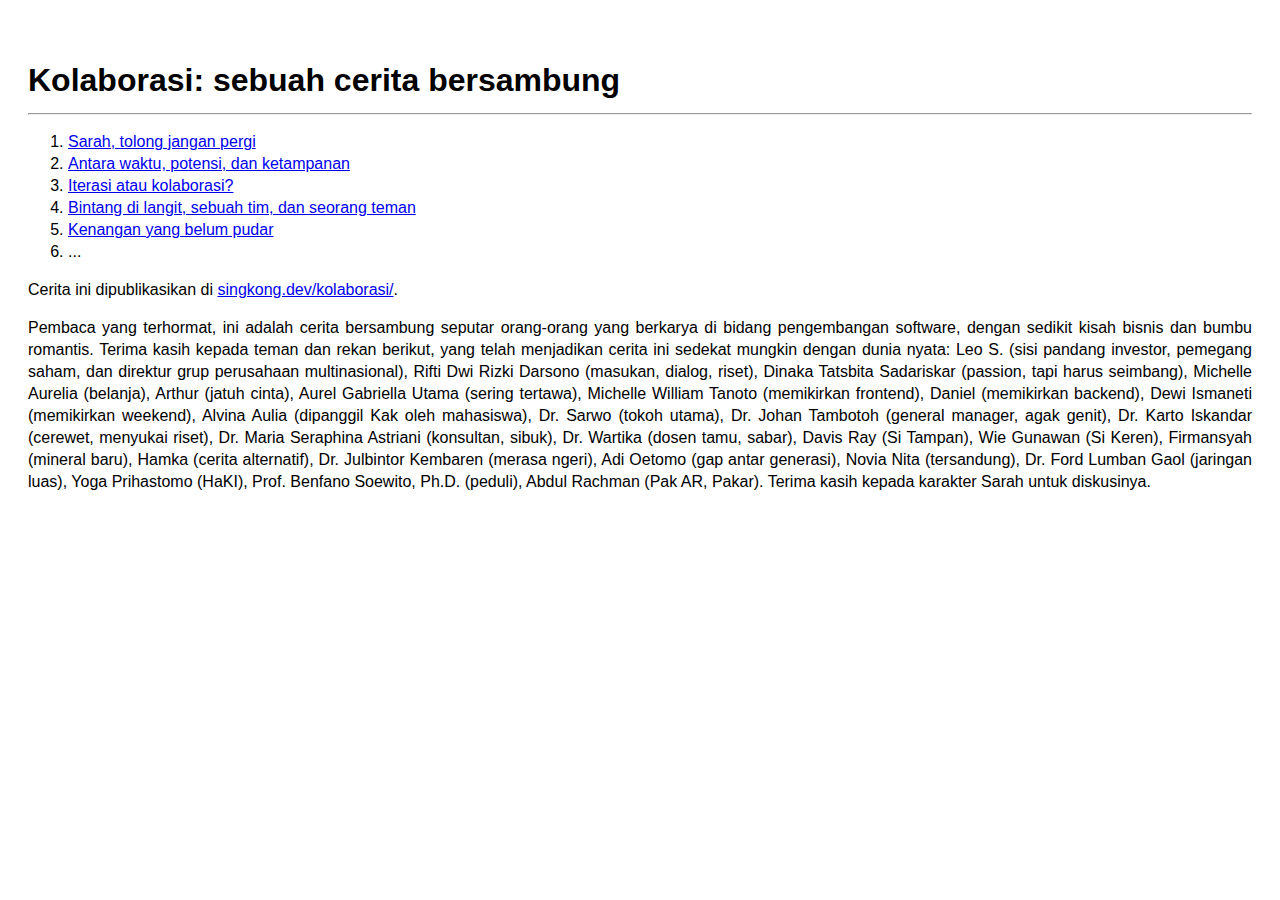
<file: index.html>
<!DOCTYPE html>
<html lang="id">
    <head>
        <meta charset="utf-8">
        <meta name="viewport" content="width=device-width, initial-scale=1">
        <link href="style.css" rel="stylesheet">
        <title>Kolaborasi: sebuah cerita bersambung</title>
    </head>
    <body>
        <h1>Kolaborasi: sebuah cerita bersambung</h1>
        <hr>
        <ol>
            <li><a href='1.html'>Sarah, tolong jangan pergi</a></li>
            <li><a href='2.html'>Antara waktu, potensi, dan ketampanan</a></li>
            <li><a href='3.html'>Iterasi atau kolaborasi?</a></li>
            <li><a href='4.html'>Bintang di langit, sebuah tim, dan seorang teman</a></li>
            <li><a href='5.html'>Kenangan yang belum pudar</a></li>
            <li>...</li>
        </ol>
        <p style='text-align: left;'>
            Cerita ini dipublikasikan di <a href='https://singkong.dev/kolaborasi/'>singkong.dev/kolaborasi/</a>.
        </p>        
        <p>
            Pembaca yang terhormat, ini adalah cerita bersambung seputar orang-orang yang berkarya di bidang pengembangan software, 
            dengan sedikit kisah bisnis dan bumbu romantis. 
            Terima kasih kepada teman dan rekan berikut, yang telah menjadikan cerita ini sedekat mungkin dengan dunia nyata:
            Leo S. (sisi pandang investor, pemegang saham, dan direktur grup perusahaan multinasional), 
            Rifti Dwi Rizki Darsono (masukan, dialog, riset), 
            Dinaka Tatsbita Sadariskar (passion, tapi harus seimbang), 
            Michelle Aurelia (belanja),
            Arthur (jatuh cinta), 
            Aurel Gabriella Utama (sering tertawa), 
            Michelle William Tanoto (memikirkan frontend), 
            Daniel (memikirkan backend), 
            Dewi Ismaneti (memikirkan weekend),
            Alvina Aulia (dipanggil Kak oleh mahasiswa),
            Dr. Sarwo (tokoh utama),
            Dr. Johan Tambotoh (general manager, agak genit),
            Dr. Karto Iskandar (cerewet, menyukai riset),
            Dr. Maria Seraphina Astriani (konsultan, sibuk),
            Dr. Wartika (dosen tamu, sabar),
            Davis Ray (Si Tampan), 
            Wie Gunawan (Si Keren),
            Firmansyah (mineral baru),
            Hamka (cerita alternatif),
            Dr. Julbintor Kembaren (merasa ngeri), 
            Adi Oetomo (gap antar generasi), 
            Novia Nita (tersandung),
            Dr. Ford Lumban Gaol (jaringan luas),
            Yoga Prihastomo (HaKI),
            Prof. Benfano Soewito, Ph.D. (peduli),
            Abdul Rachman (Pak AR, Pakar).
            Terima kasih kepada karakter Sarah untuk diskusinya.
        </p>
    </body>
</html>
</file>
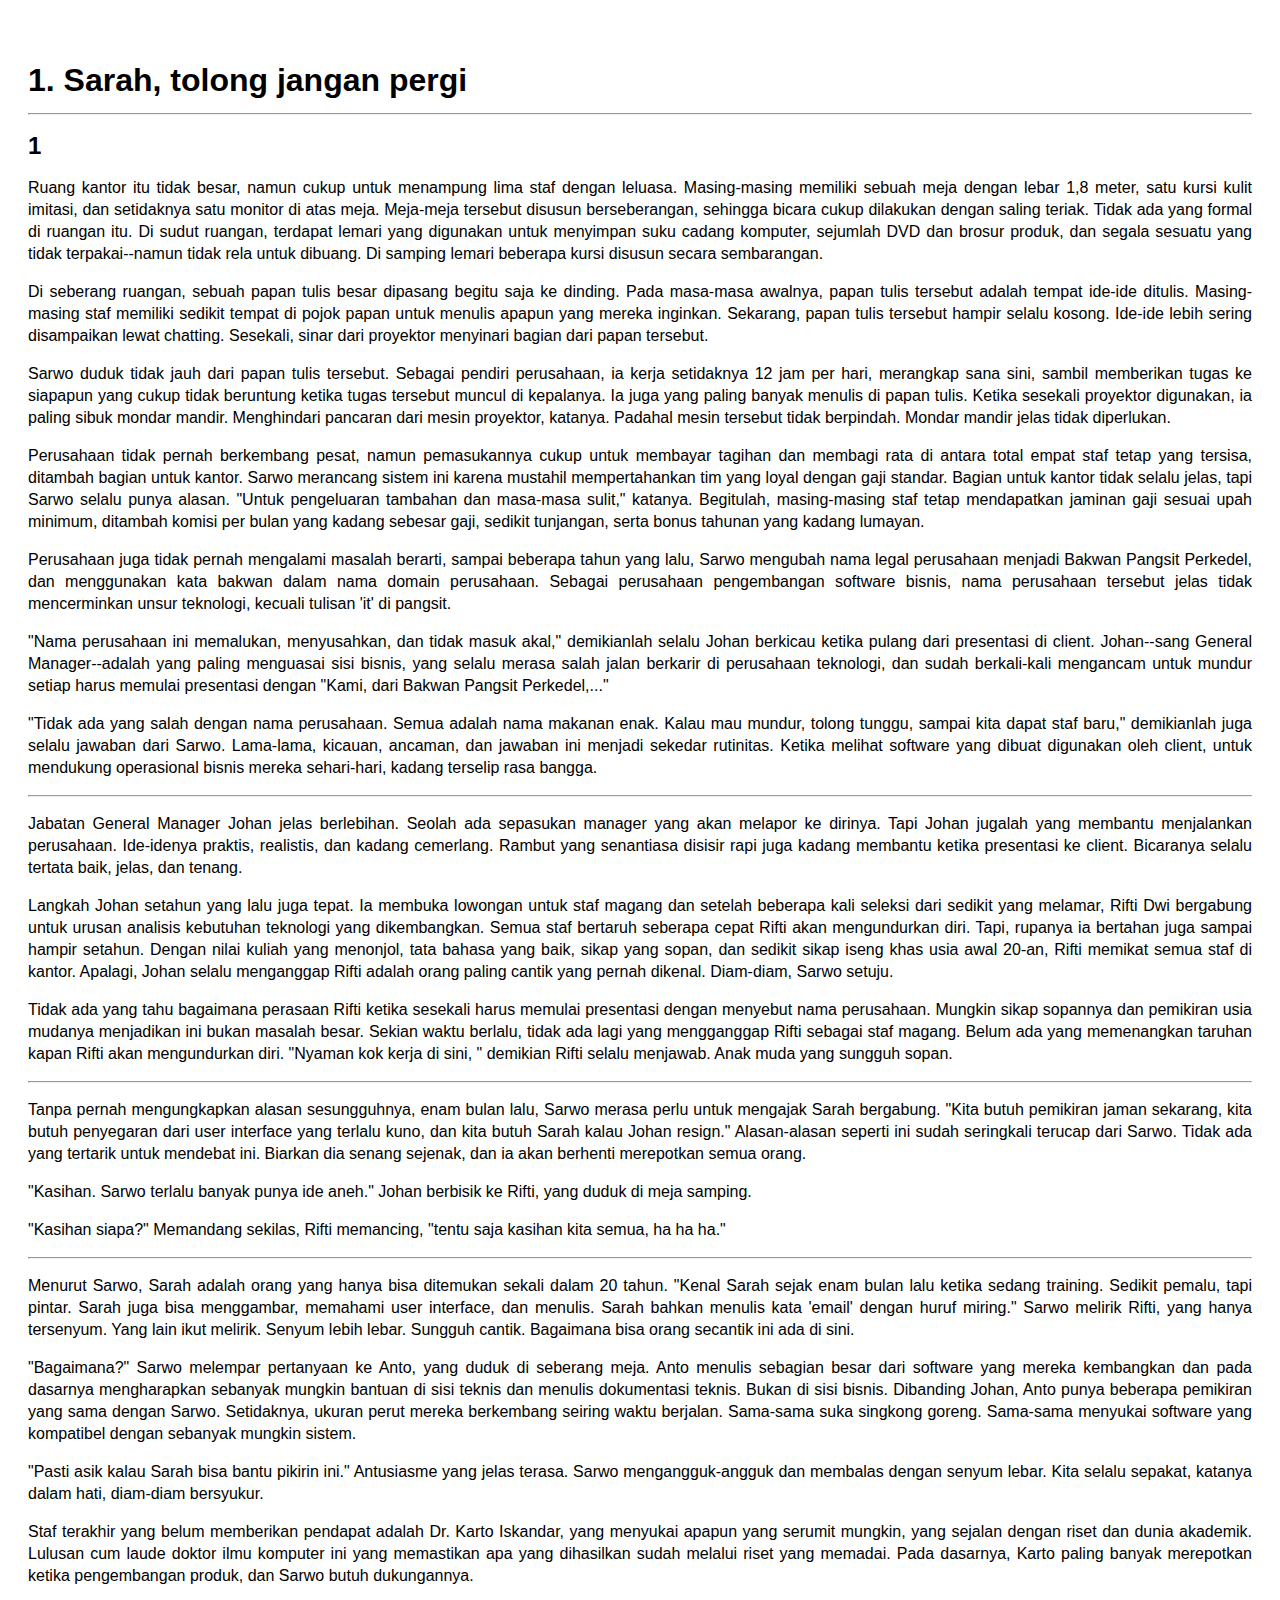
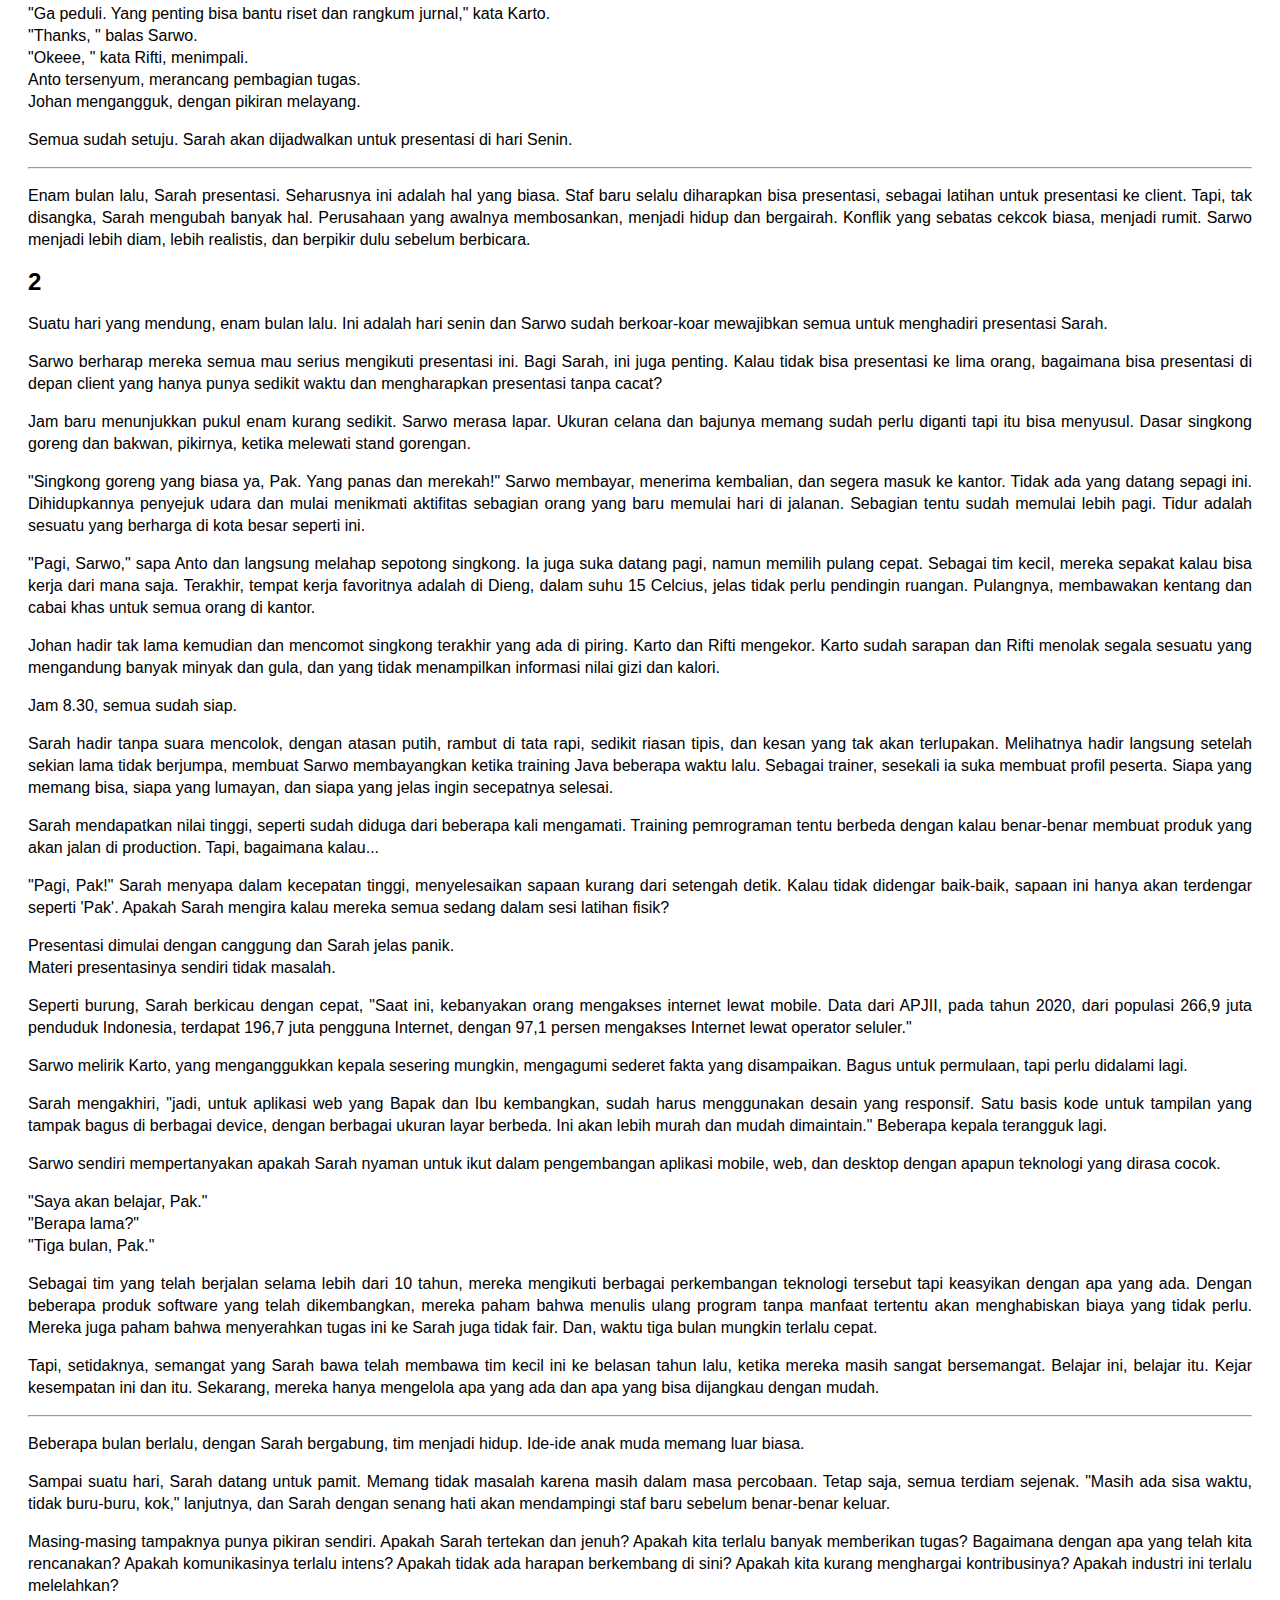
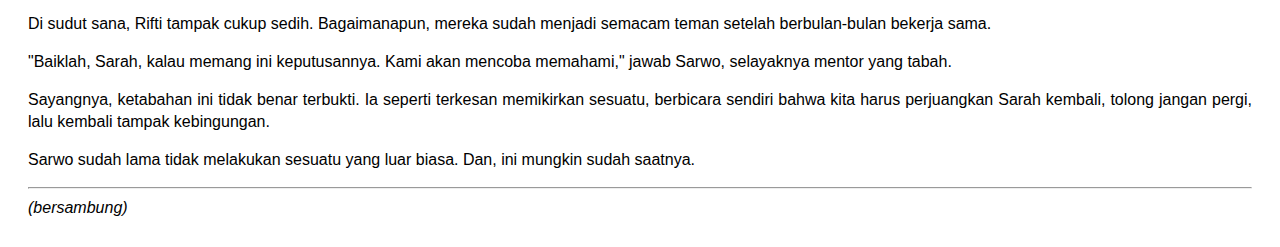
<file: 1.html>
<!DOCTYPE html>
<html lang="id">
<head>
    <title>1. Sarah, tolong jangan pergi</title>
    <meta charset="utf-8">
    <meta name="description" content="Sarah, tolong jangan pergi">
    <meta name="keywords" content="Sarah, tolong jangan pergi">
    <meta name="author"  content="Noprianto">
    <meta name="viewport" content="width=device-width, initial-scale=1">
    <link href="style.css" rel="stylesheet">
</head>
<body>
<h1>1. Sarah, tolong jangan pergi</h1>
<hr>
<h2>1</h2>
<p>
Ruang kantor itu tidak besar, namun cukup untuk menampung lima staf dengan leluasa. Masing-masing memiliki sebuah meja dengan lebar 1,8 meter, satu kursi kulit imitasi, dan setidaknya satu monitor di atas meja. Meja-meja tersebut disusun berseberangan, sehingga bicara cukup dilakukan dengan saling teriak. Tidak ada yang formal di ruangan itu. Di sudut ruangan, terdapat lemari yang digunakan untuk menyimpan suku cadang komputer, sejumlah DVD dan brosur produk, dan segala sesuatu yang tidak terpakai--namun tidak rela untuk dibuang. Di samping lemari beberapa kursi disusun secara sembarangan. 
</p>

<p>
Di seberang ruangan, sebuah papan tulis besar dipasang begitu saja ke dinding. Pada masa-masa awalnya, papan tulis tersebut adalah tempat ide-ide ditulis. Masing-masing staf memiliki sedikit tempat di pojok papan untuk menulis apapun yang mereka inginkan. Sekarang, papan tulis tersebut hampir selalu kosong. Ide-ide lebih sering disampaikan lewat chatting. Sesekali, sinar dari proyektor menyinari bagian dari papan tersebut.  
</p>

<p>
Sarwo duduk tidak jauh dari papan tulis tersebut. Sebagai pendiri perusahaan, ia kerja setidaknya 12 jam per hari, merangkap sana sini, sambil memberikan tugas ke siapapun yang cukup tidak beruntung ketika tugas tersebut muncul di kepalanya. Ia juga yang paling banyak menulis di papan tulis. Ketika sesekali proyektor digunakan, ia paling sibuk mondar mandir. Menghindari pancaran dari mesin proyektor, katanya. Padahal mesin tersebut tidak berpindah. Mondar mandir jelas tidak diperlukan. 
</p>

<p>
Perusahaan tidak pernah berkembang pesat, namun pemasukannya cukup untuk membayar tagihan dan membagi rata di antara total empat staf tetap yang tersisa, ditambah bagian untuk kantor. Sarwo merancang sistem ini karena mustahil mempertahankan tim yang loyal dengan gaji standar. Bagian untuk kantor tidak selalu jelas, tapi Sarwo selalu punya alasan. "Untuk pengeluaran tambahan dan masa-masa sulit," katanya. Begitulah, masing-masing staf tetap mendapatkan jaminan gaji sesuai upah minimum, ditambah komisi per bulan yang kadang sebesar gaji, sedikit tunjangan, serta bonus tahunan yang kadang lumayan. 
</p>

<p>
Perusahaan juga tidak pernah mengalami masalah berarti, sampai beberapa tahun yang lalu, Sarwo mengubah nama legal perusahaan menjadi Bakwan Pangsit Perkedel, dan menggunakan kata bakwan dalam nama domain perusahaan. Sebagai perusahaan pengembangan software bisnis, nama perusahaan tersebut jelas tidak mencerminkan unsur teknologi, kecuali tulisan 'it' di pangsit. 
</p>

<p>
"Nama perusahaan ini memalukan, menyusahkan, dan tidak masuk akal," demikianlah selalu Johan berkicau ketika pulang dari presentasi di client. Johan--sang General Manager--adalah yang paling menguasai sisi bisnis, yang selalu merasa salah jalan berkarir di perusahaan teknologi, dan sudah berkali-kali mengancam untuk mundur setiap harus memulai presentasi dengan "Kami, dari Bakwan Pangsit Perkedel,..." 
</p>

<p>
"Tidak ada yang salah dengan nama perusahaan. Semua adalah nama makanan enak. Kalau mau mundur, tolong tunggu, sampai kita dapat staf baru," demikianlah juga selalu jawaban dari Sarwo. Lama-lama, kicauan, ancaman, dan jawaban ini menjadi sekedar rutinitas. Ketika melihat software yang dibuat digunakan oleh client, untuk mendukung operasional bisnis mereka sehari-hari, kadang terselip rasa bangga. 
</p>

<hr>

<p>
Jabatan General Manager Johan jelas berlebihan. Seolah ada sepasukan manager yang akan melapor ke dirinya. Tapi Johan jugalah yang membantu menjalankan perusahaan. Ide-idenya praktis, realistis, dan kadang cemerlang. Rambut yang senantiasa disisir rapi juga kadang membantu ketika presentasi ke client. Bicaranya selalu tertata baik, jelas, dan tenang.
</p>

<p>
Langkah Johan setahun yang lalu juga tepat. Ia membuka lowongan untuk staf magang dan setelah beberapa kali seleksi dari sedikit yang melamar, Rifti Dwi bergabung untuk urusan analisis kebutuhan teknologi yang dikembangkan. Semua staf bertaruh seberapa cepat Rifti akan mengundurkan diri. Tapi, rupanya ia bertahan juga sampai hampir setahun. Dengan nilai kuliah yang menonjol, tata bahasa yang baik, sikap yang sopan, dan sedikit sikap iseng khas usia awal 20-an, Rifti memikat semua staf di kantor. Apalagi, Johan selalu menganggap Rifti adalah orang paling cantik yang pernah dikenal. Diam-diam, Sarwo setuju.  
</p>

<p>
Tidak ada yang tahu bagaimana perasaan Rifti ketika sesekali harus memulai presentasi dengan menyebut nama perusahaan. Mungkin sikap sopannya dan pemikiran usia mudanya menjadikan ini bukan masalah besar. Sekian waktu berlalu, tidak ada lagi yang mengganggap Rifti sebagai staf magang. Belum ada yang memenangkan taruhan kapan Rifti akan mengundurkan diri. "Nyaman kok kerja di sini, "
demikian Rifti selalu menjawab. Anak muda yang sungguh sopan. 
</p>

<hr>

<p>
Tanpa pernah mengungkapkan alasan sesungguhnya, enam bulan lalu, Sarwo merasa perlu untuk mengajak Sarah bergabung. "Kita butuh pemikiran jaman sekarang, kita butuh penyegaran dari user interface yang terlalu kuno, dan kita butuh Sarah kalau Johan resign." Alasan-alasan seperti ini sudah seringkali terucap dari Sarwo. Tidak ada yang tertarik untuk mendebat ini. Biarkan dia senang sejenak, dan ia akan berhenti merepotkan semua orang.
</p>

<p>
"Kasihan. Sarwo terlalu banyak punya ide aneh." Johan berbisik ke Rifti, yang duduk di meja samping.
</p>

<p>
"Kasihan siapa?" Memandang sekilas, Rifti memancing, "tentu saja kasihan kita semua, ha ha ha."
</p>

<hr>

<p>
Menurut Sarwo, Sarah adalah orang yang hanya bisa ditemukan sekali dalam 20 tahun. "Kenal Sarah sejak enam bulan lalu ketika sedang training. Sedikit pemalu, tapi pintar. Sarah juga bisa menggambar, memahami user interface, dan menulis. Sarah bahkan menulis kata 'email' dengan huruf miring." Sarwo melirik Rifti, yang hanya tersenyum. Yang lain ikut melirik. Senyum lebih lebar. Sungguh cantik. Bagaimana bisa orang secantik ini ada di sini.  
</p>

<p>
"Bagaimana?" Sarwo melempar pertanyaan ke Anto, yang duduk di seberang meja. Anto menulis sebagian besar dari software yang mereka kembangkan dan pada dasarnya mengharapkan sebanyak mungkin bantuan di sisi teknis dan menulis dokumentasi teknis. Bukan di sisi bisnis. Dibanding Johan, Anto punya beberapa pemikiran yang sama dengan Sarwo. Setidaknya, ukuran perut mereka berkembang seiring waktu berjalan. Sama-sama suka singkong goreng. Sama-sama menyukai software yang kompatibel dengan sebanyak mungkin sistem. 
</p>

<p>
"Pasti asik kalau Sarah bisa bantu pikirin ini." Antusiasme yang jelas terasa.
Sarwo mengangguk-angguk dan membalas dengan senyum lebar. Kita selalu sepakat, katanya dalam hati, diam-diam bersyukur.
</p>

<p>
Staf terakhir yang belum memberikan pendapat adalah Dr. Karto Iskandar, yang menyukai apapun yang serumit mungkin, yang sejalan dengan riset dan dunia akademik. Lulusan cum laude doktor ilmu komputer ini yang memastikan apa yang dihasilkan sudah melalui riset yang memadai. Pada dasarnya, Karto paling banyak merepotkan ketika pengembangan produk, dan Sarwo butuh dukungannya.
</p>

<p>
"Ga peduli. Yang penting bisa bantu riset dan rangkum jurnal," kata Karto.
<br>
"Thanks, " balas Sarwo.
<br>
"Okeee, " kata Rifti, menimpali. 
<br>
Anto tersenyum, merancang pembagian tugas. 
<br>
Johan mengangguk, dengan pikiran melayang.
</p>

<p>
Semua sudah setuju. Sarah akan dijadwalkan untuk presentasi di hari Senin.
</p>

<hr>

<p>
Enam bulan lalu, Sarah presentasi. Seharusnya ini adalah hal yang biasa. Staf baru selalu diharapkan bisa presentasi, sebagai latihan untuk presentasi ke client. Tapi, tak disangka, Sarah mengubah banyak hal. Perusahaan yang awalnya membosankan, menjadi hidup dan bergairah. Konflik yang sebatas cekcok biasa, menjadi rumit. Sarwo menjadi lebih diam, lebih realistis, dan berpikir dulu sebelum berbicara. 
</p>


<h2>2</h2>
<p>
Suatu hari yang mendung, enam bulan lalu. Ini adalah hari senin dan Sarwo sudah berkoar-koar mewajibkan semua untuk menghadiri presentasi Sarah. 
</p>

<p>
Sarwo berharap mereka semua mau serius mengikuti presentasi ini. Bagi Sarah, ini juga penting. Kalau tidak bisa presentasi ke lima orang, bagaimana bisa presentasi di depan client yang hanya punya sedikit waktu dan mengharapkan presentasi tanpa cacat? 
</p>

<p>
Jam baru menunjukkan pukul enam kurang sedikit. Sarwo merasa lapar. Ukuran celana dan bajunya memang sudah perlu diganti tapi itu bisa menyusul. Dasar singkong goreng dan bakwan, pikirnya, ketika melewati stand gorengan. 
</p>

<p>
"Singkong goreng yang biasa ya, Pak. Yang panas dan merekah!" Sarwo membayar, menerima kembalian, dan segera masuk ke kantor. Tidak ada yang datang sepagi ini. Dihidupkannya penyejuk udara dan mulai menikmati aktifitas sebagian orang yang baru memulai hari di jalanan. Sebagian tentu sudah memulai lebih pagi. Tidur adalah sesuatu yang berharga di kota besar seperti ini. 
</p>

<p>
"Pagi, Sarwo," sapa Anto dan langsung melahap sepotong singkong. Ia juga suka datang pagi, namun memilih pulang cepat. Sebagai tim kecil, mereka sepakat kalau bisa kerja dari mana saja. Terakhir, tempat kerja favoritnya adalah di Dieng, dalam suhu 15 Celcius, jelas tidak perlu pendingin ruangan. Pulangnya, membawakan kentang dan cabai khas untuk semua orang di kantor. 
</p>

<p>
Johan hadir tak lama kemudian dan mencomot singkong terakhir yang ada di piring. Karto dan Rifti mengekor. Karto sudah sarapan dan Rifti menolak segala sesuatu yang mengandung banyak minyak dan gula, dan yang tidak menampilkan informasi nilai gizi dan kalori. 
</p>

<p>
Jam 8.30, semua sudah siap. 
</p>

<p>
Sarah hadir tanpa suara mencolok, dengan atasan putih, rambut di tata rapi, sedikit riasan tipis, dan kesan yang tak akan terlupakan. Melihatnya hadir langsung setelah sekian lama tidak berjumpa, membuat Sarwo membayangkan ketika training Java beberapa waktu lalu. Sebagai trainer, sesekali ia suka membuat profil peserta. Siapa yang memang bisa, siapa yang lumayan, dan siapa yang jelas ingin secepatnya selesai. 
</p>

<p>
Sarah mendapatkan nilai tinggi, seperti sudah diduga dari beberapa kali mengamati. Training pemrograman tentu berbeda dengan kalau benar-benar membuat produk yang akan jalan di production. Tapi, bagaimana kalau...
</p>

<p>
"Pagi, Pak!" Sarah menyapa dalam kecepatan tinggi, menyelesaikan sapaan kurang dari setengah detik. Kalau tidak didengar baik-baik, sapaan ini hanya akan terdengar seperti 'Pak'. Apakah Sarah mengira kalau mereka semua sedang dalam sesi latihan fisik? 
</p>

<p>
Presentasi dimulai dengan canggung dan Sarah jelas panik. 
<br>
Materi presentasinya sendiri tidak masalah. 
</p>

<p>
Seperti burung, Sarah berkicau dengan cepat, "Saat ini, kebanyakan orang mengakses internet lewat mobile. Data dari APJII, pada tahun 2020, dari populasi 266,9 juta penduduk Indonesia, terdapat 196,7 juta pengguna Internet, dengan 97,1 persen mengakses Internet lewat operator seluler." 
</p>

<p>
Sarwo melirik Karto, yang menganggukkan kepala sesering mungkin, mengagumi sederet fakta yang disampaikan. Bagus untuk permulaan, tapi perlu didalami lagi.
</p>

<p>
Sarah mengakhiri, "jadi, untuk aplikasi web yang Bapak dan Ibu kembangkan, sudah harus menggunakan desain yang responsif. Satu basis kode untuk tampilan yang tampak bagus di berbagai device, dengan berbagai ukuran layar berbeda. Ini akan lebih murah dan mudah dimaintain." Beberapa kepala terangguk lagi. 
</p>

<p>
Sarwo sendiri mempertanyakan apakah Sarah nyaman untuk ikut dalam pengembangan aplikasi mobile, web, dan desktop dengan apapun teknologi yang dirasa cocok. 
</p>

<p>
"Saya akan belajar, Pak." 
<br>
"Berapa lama?"
<br>
"Tiga bulan, Pak."
</p>

<p>
Sebagai tim yang telah berjalan selama lebih dari 10 tahun, mereka mengikuti berbagai perkembangan teknologi tersebut tapi keasyikan dengan apa yang ada. Dengan beberapa produk software yang telah dikembangkan, mereka paham bahwa menulis ulang program tanpa manfaat tertentu akan menghabiskan biaya yang tidak perlu. Mereka juga paham bahwa menyerahkan tugas ini ke Sarah juga tidak fair. Dan, waktu tiga bulan mungkin terlalu cepat. 
</p>

<p>
Tapi, setidaknya, semangat yang Sarah bawa telah membawa tim kecil ini ke belasan tahun lalu, ketika mereka masih sangat bersemangat. Belajar ini, belajar itu. Kejar kesempatan ini dan itu. Sekarang, mereka hanya mengelola apa yang ada dan apa yang bisa dijangkau dengan mudah. 
</p>

<hr>

<p>
Beberapa bulan berlalu, dengan Sarah bergabung, tim menjadi hidup. Ide-ide anak muda memang luar biasa. 
</p>

<p>
Sampai suatu hari, Sarah datang untuk pamit. Memang tidak masalah karena masih dalam masa percobaan. Tetap saja, semua terdiam sejenak. "Masih ada sisa waktu, tidak buru-buru, kok," lanjutnya, dan Sarah dengan senang hati akan mendampingi staf baru sebelum benar-benar keluar. 
</p>

<p>
Masing-masing tampaknya punya pikiran sendiri. Apakah Sarah tertekan dan jenuh? Apakah kita terlalu banyak memberikan tugas? Bagaimana dengan apa yang telah kita rencanakan? Apakah komunikasinya terlalu intens? Apakah tidak ada harapan berkembang di sini? Apakah kita kurang menghargai kontribusinya? Apakah industri ini terlalu melelahkan?
</p>

<p>
Di sudut sana, Rifti tampak cukup sedih. Bagaimanapun, mereka sudah menjadi semacam teman setelah berbulan-bulan bekerja sama.
</p>

<p>
"Baiklah, Sarah, kalau memang ini keputusannya. Kami akan mencoba memahami," jawab Sarwo, selayaknya mentor yang tabah. 
</p>

<p>
Sayangnya, ketabahan ini tidak benar terbukti. Ia seperti terkesan memikirkan sesuatu, berbicara sendiri bahwa kita harus perjuangkan Sarah kembali, tolong jangan pergi, lalu kembali tampak kebingungan. 
</p>

<p>
Sarwo sudah lama tidak melakukan sesuatu yang luar biasa. Dan, ini mungkin sudah saatnya. 
</p>

<hr>
<em>(bersambung)</em>

</body>
</html>
</file>
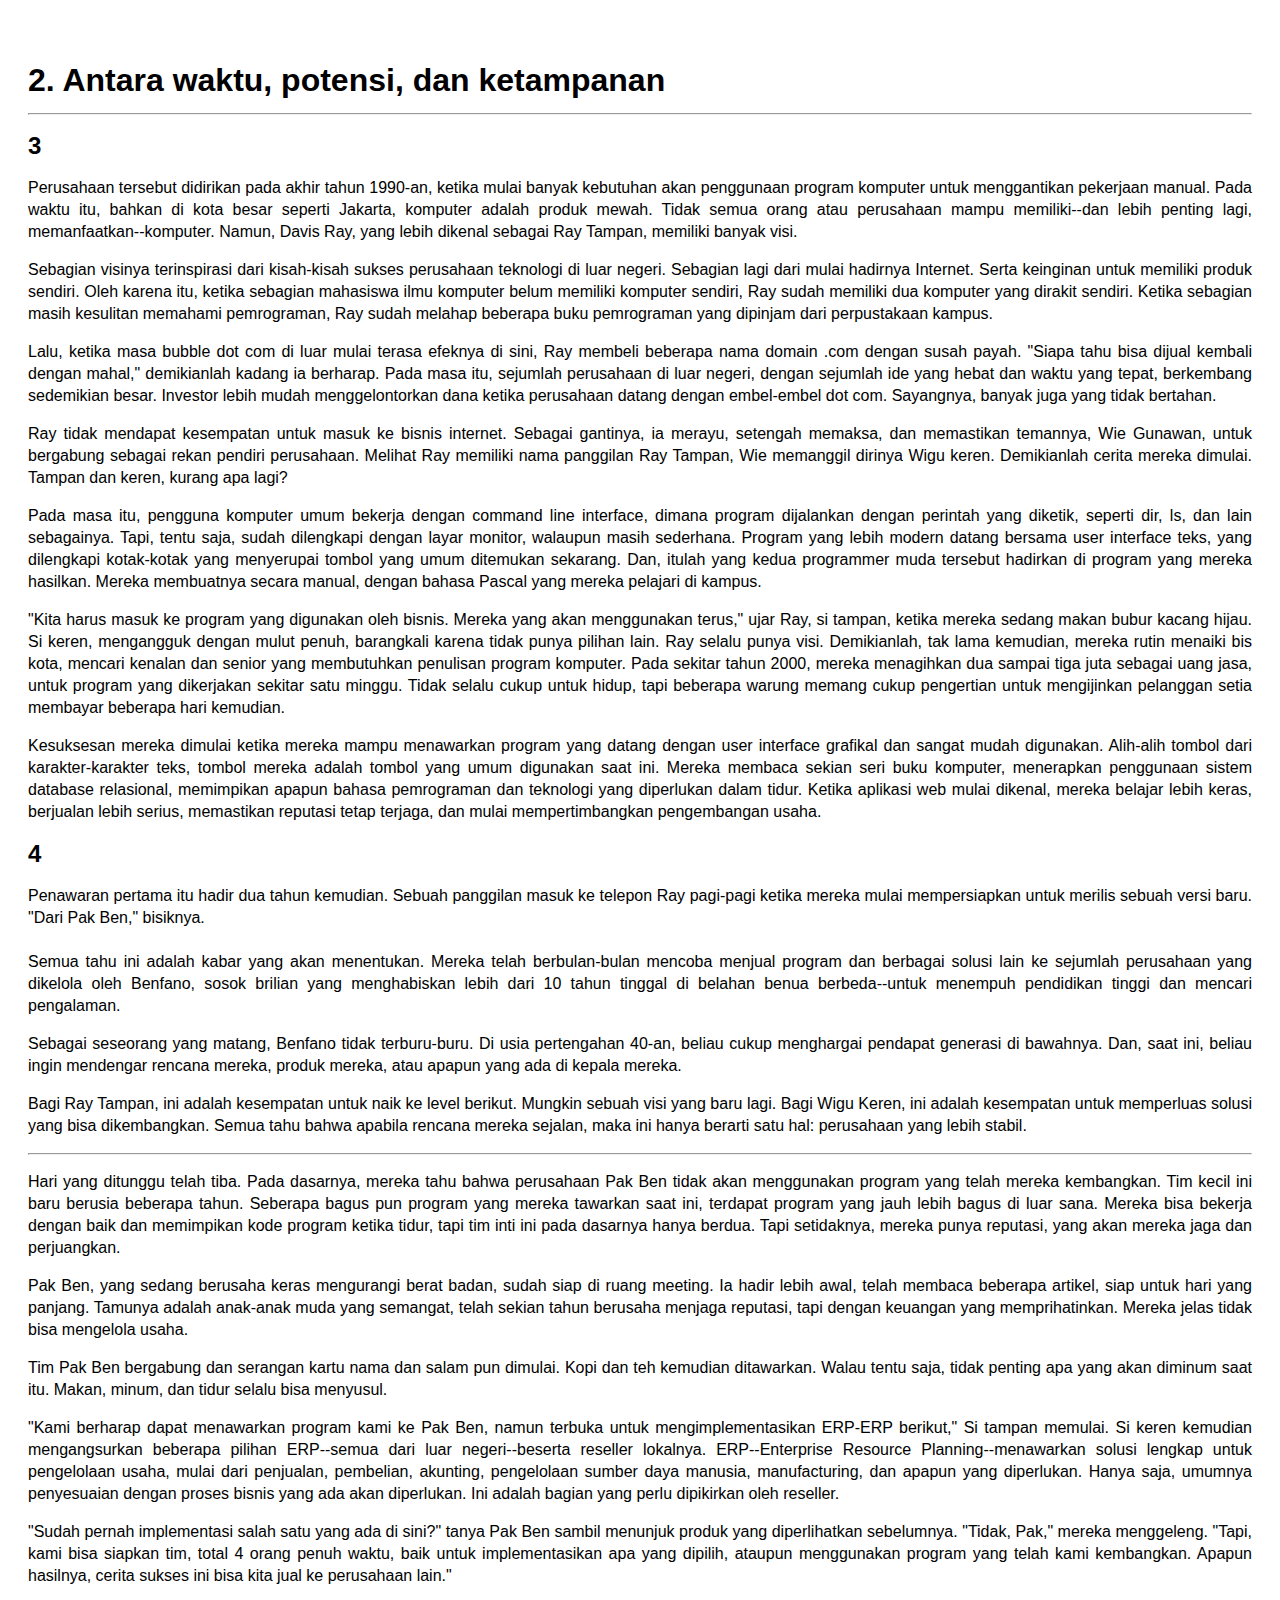
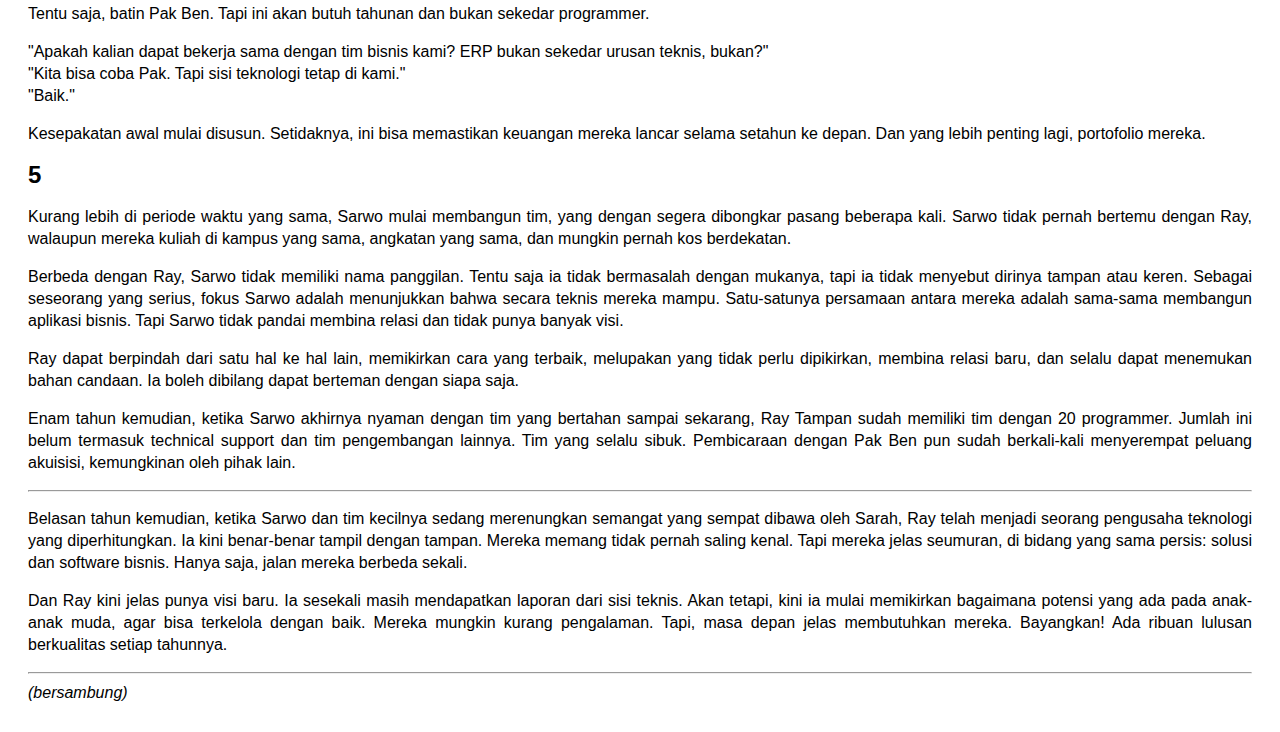
<file: 2.html>
<!DOCTYPE html>
<html lang="id">
<head>
    <title>2. Antara waktu, potensi, dan ketampanan</title>
    <meta charset="utf-8">
    <meta name="description" content="Antara Waktu, Potensi, dan Ketampanan">
    <meta name="keywords" content="Antara Waktu, Potensi, dan Ketampanan">
    <meta name="author"  content="Noprianto">
    <meta name="viewport" content="width=device-width, initial-scale=1">
    <link href="style.css" rel="stylesheet">
</head>
<body>

<h1>2. Antara waktu, potensi, dan ketampanan</h1>
<hr>

<h2>3</h2>

<p>
Perusahaan tersebut didirikan pada akhir tahun 1990-an, ketika mulai banyak kebutuhan akan penggunaan program komputer untuk menggantikan pekerjaan manual. Pada waktu itu, bahkan di kota besar seperti Jakarta, komputer adalah produk mewah. Tidak semua orang atau perusahaan mampu memiliki--dan lebih penting lagi, memanfaatkan--komputer. Namun, Davis Ray, yang lebih dikenal sebagai Ray Tampan, memiliki banyak visi. 
</p>

<p>
Sebagian visinya terinspirasi dari kisah-kisah sukses perusahaan teknologi di luar negeri. Sebagian lagi dari mulai hadirnya Internet. Serta keinginan untuk memiliki produk sendiri. Oleh karena itu, ketika sebagian mahasiswa ilmu komputer belum memiliki komputer sendiri, Ray sudah memiliki dua komputer yang dirakit sendiri. Ketika sebagian masih kesulitan memahami pemrograman, Ray sudah melahap beberapa buku pemrograman yang dipinjam dari perpustakaan kampus. 
</p>

<p>
Lalu, ketika masa bubble dot com di luar mulai terasa efeknya di sini, Ray membeli beberapa nama domain .com dengan susah payah. "Siapa tahu bisa dijual kembali dengan mahal," demikianlah kadang ia berharap. Pada masa itu, sejumlah perusahaan di luar negeri, dengan sejumlah ide yang hebat dan waktu yang tepat, berkembang sedemikian besar. Investor lebih mudah menggelontorkan dana ketika perusahaan datang dengan embel-embel dot com. Sayangnya, banyak juga yang tidak bertahan. 
</p>

<p>
Ray tidak mendapat kesempatan untuk masuk ke bisnis internet. Sebagai gantinya, ia merayu, setengah memaksa, dan memastikan temannya, Wie Gunawan, untuk bergabung sebagai rekan pendiri perusahaan. Melihat Ray memiliki nama panggilan Ray Tampan, Wie memanggil dirinya Wigu keren. Demikianlah cerita mereka dimulai. Tampan dan keren, kurang apa lagi?
</p>

<p>
Pada masa itu, pengguna komputer umum bekerja dengan command line interface, dimana program dijalankan dengan perintah yang diketik, seperti dir, ls, dan lain sebagainya. Tapi, tentu saja, sudah dilengkapi dengan layar monitor, walaupun masih sederhana. Program yang lebih modern datang bersama user interface teks, yang dilengkapi kotak-kotak yang menyerupai tombol yang umum ditemukan sekarang. Dan, itulah yang kedua programmer muda tersebut hadirkan di program yang mereka hasilkan. Mereka membuatnya secara manual, dengan bahasa Pascal yang mereka pelajari di kampus.  
</p>

<p>
"Kita harus masuk ke program yang digunakan oleh bisnis. Mereka yang akan menggunakan terus," ujar Ray, si tampan, ketika mereka sedang makan bubur kacang hijau. Si keren, mengangguk dengan mulut penuh, barangkali karena tidak punya pilihan lain. Ray selalu punya visi. Demikianlah, tak lama kemudian, mereka rutin menaiki bis kota, mencari kenalan dan senior yang membutuhkan penulisan program komputer. Pada sekitar tahun 2000, mereka menagihkan dua sampai tiga juta sebagai uang jasa, untuk program yang dikerjakan sekitar satu minggu. Tidak selalu cukup untuk hidup, tapi beberapa warung memang cukup pengertian untuk mengijinkan pelanggan setia membayar beberapa hari kemudian. 
</p>

<p>
Kesuksesan mereka dimulai ketika mereka mampu menawarkan program yang datang dengan user interface grafikal dan sangat mudah digunakan. Alih-alih tombol dari karakter-karakter teks, tombol mereka adalah tombol yang umum digunakan saat ini. Mereka membaca sekian seri buku komputer, menerapkan penggunaan sistem database relasional, memimpikan apapun bahasa pemrograman dan teknologi yang diperlukan dalam tidur. Ketika aplikasi web mulai dikenal, mereka belajar lebih keras, berjualan lebih serius, memastikan reputasi tetap terjaga, dan mulai mempertimbangkan pengembangan usaha. 
</p>

<h2>4</h2>

<p>
Penawaran pertama itu hadir dua tahun kemudian. Sebuah panggilan masuk ke telepon Ray pagi-pagi ketika mereka mulai mempersiapkan untuk merilis sebuah versi baru.  

"Dari Pak Ben," bisiknya.
<br><br> 

Semua tahu ini adalah kabar yang akan menentukan. Mereka telah berbulan-bulan mencoba menjual program dan berbagai solusi lain ke sejumlah perusahaan yang dikelola oleh Benfano, sosok brilian yang menghabiskan lebih dari 10 tahun tinggal di belahan benua berbeda--untuk menempuh pendidikan tinggi dan mencari pengalaman. 
</p>

<p>
Sebagai seseorang yang matang, Benfano tidak terburu-buru. Di usia pertengahan 40-an, beliau cukup menghargai pendapat generasi di bawahnya. Dan, saat ini, beliau ingin mendengar rencana mereka, produk mereka, atau apapun yang ada di kepala mereka. 
</p>

<p>
Bagi Ray Tampan, ini adalah kesempatan untuk naik ke level berikut. Mungkin sebuah visi yang baru lagi. Bagi Wigu Keren, ini adalah kesempatan untuk memperluas solusi yang bisa dikembangkan. Semua tahu bahwa apabila rencana mereka sejalan, maka ini hanya berarti satu hal: perusahaan yang lebih stabil. 
</p>

<hr>

<p>
Hari yang ditunggu telah tiba. Pada dasarnya, mereka tahu bahwa perusahaan Pak Ben tidak akan menggunakan program yang telah mereka kembangkan. Tim kecil ini baru berusia beberapa tahun. Seberapa bagus pun program yang mereka tawarkan saat ini, terdapat program yang jauh lebih bagus di luar sana. Mereka bisa bekerja dengan baik dan memimpikan kode program ketika tidur, tapi tim inti ini pada dasarnya hanya berdua. Tapi setidaknya, mereka punya reputasi, yang akan mereka jaga dan perjuangkan.  
</p>

<p>
Pak Ben, yang sedang berusaha keras mengurangi berat badan, sudah siap di ruang meeting. Ia hadir lebih awal, telah membaca beberapa artikel, siap untuk hari yang panjang. Tamunya adalah anak-anak muda yang semangat, telah sekian tahun berusaha menjaga reputasi, tapi dengan keuangan yang memprihatinkan. Mereka jelas tidak bisa mengelola usaha.  
</p>

<p>
Tim Pak Ben bergabung dan serangan kartu nama dan salam pun dimulai. Kopi dan teh kemudian ditawarkan. Walau tentu saja, tidak penting apa yang akan diminum saat itu. Makan, minum, dan tidur selalu bisa menyusul.
</p>

<p>
"Kami berharap dapat menawarkan program kami ke Pak Ben, namun terbuka untuk mengimplementasikan ERP-ERP berikut," Si tampan memulai. Si keren kemudian mengangsurkan beberapa pilihan ERP--semua dari luar negeri--beserta reseller lokalnya. ERP--Enterprise Resource Planning--menawarkan solusi lengkap untuk pengelolaan usaha, mulai dari penjualan, pembelian, akunting, pengelolaan sumber daya manusia, manufacturing, dan apapun yang diperlukan. Hanya saja, umumnya penyesuaian dengan proses bisnis yang ada akan diperlukan. Ini adalah bagian yang perlu dipikirkan oleh reseller. 
</p>

<p>
"Sudah pernah implementasi salah satu yang ada di sini?" tanya Pak Ben sambil menunjuk  produk yang diperlihatkan sebelumnya. "Tidak, Pak," mereka menggeleng. "Tapi, kami bisa siapkan tim, total 4 orang penuh waktu, baik untuk implementasikan apa yang dipilih, ataupun menggunakan program yang telah kami kembangkan. Apapun hasilnya, cerita sukses ini bisa kita jual ke perusahaan lain."
</p>

<p>
Tentu saja, batin Pak Ben. Tapi ini akan butuh tahunan dan bukan sekedar programmer. 
</p>

<p>
"Apakah kalian dapat bekerja sama dengan tim bisnis kami? ERP bukan sekedar urusan teknis, bukan?" 
<br>
"Kita bisa coba Pak. Tapi sisi teknologi tetap di kami."
<br>
"Baik."
<br>
</p>

<p>
Kesepakatan awal mulai disusun. Setidaknya, ini bisa memastikan keuangan mereka lancar selama setahun ke depan. Dan yang lebih penting lagi, portofolio mereka. 
</p>

<h2>5</h2>

<p>
Kurang lebih di periode waktu yang sama, Sarwo mulai membangun tim, yang dengan segera dibongkar pasang beberapa kali. Sarwo tidak pernah bertemu dengan Ray, walaupun mereka kuliah di kampus yang sama, angkatan yang sama, dan mungkin pernah kos berdekatan.  
</p>

<p>
Berbeda dengan Ray, Sarwo tidak memiliki nama panggilan. Tentu saja ia tidak bermasalah dengan mukanya, tapi ia tidak menyebut dirinya tampan atau keren. Sebagai seseorang yang serius, fokus Sarwo adalah menunjukkan bahwa secara teknis mereka mampu. Satu-satunya persamaan antara mereka adalah sama-sama membangun aplikasi bisnis. Tapi Sarwo tidak pandai membina relasi dan tidak punya banyak visi. 
</p>

<p>
Ray dapat berpindah dari satu hal ke hal lain, memikirkan cara yang terbaik, melupakan yang tidak perlu dipikirkan, membina relasi baru, dan selalu dapat menemukan bahan candaan. Ia boleh dibilang dapat berteman dengan siapa saja. 
</p>

<p>
Enam tahun kemudian, ketika Sarwo akhirnya nyaman dengan tim yang bertahan sampai sekarang, Ray Tampan sudah memiliki tim dengan 20 programmer. Jumlah ini belum termasuk technical support dan tim pengembangan lainnya. Tim yang selalu sibuk. Pembicaraan dengan Pak Ben pun sudah berkali-kali menyerempat peluang akuisisi, kemungkinan oleh pihak lain. 
</p>

<hr>
<p>
Belasan tahun kemudian, ketika Sarwo dan tim kecilnya sedang merenungkan semangat yang sempat dibawa oleh Sarah, Ray telah menjadi seorang pengusaha teknologi yang diperhitungkan. Ia kini benar-benar tampil dengan tampan. Mereka memang tidak pernah saling kenal. Tapi mereka jelas seumuran, di bidang yang sama persis: solusi dan software bisnis. Hanya saja, jalan mereka berbeda sekali.    
</p>

<p>
Dan Ray kini jelas punya visi baru. Ia sesekali masih mendapatkan laporan dari sisi teknis. Akan tetapi, kini ia mulai memikirkan bagaimana potensi yang ada pada anak-anak muda, agar bisa terkelola dengan baik. Mereka mungkin kurang pengalaman. Tapi, masa depan jelas membutuhkan mereka. Bayangkan! Ada ribuan lulusan berkualitas setiap tahunnya. 
</p>

<hr>

<em>(bersambung)</em>
</body>
</html>
</file>
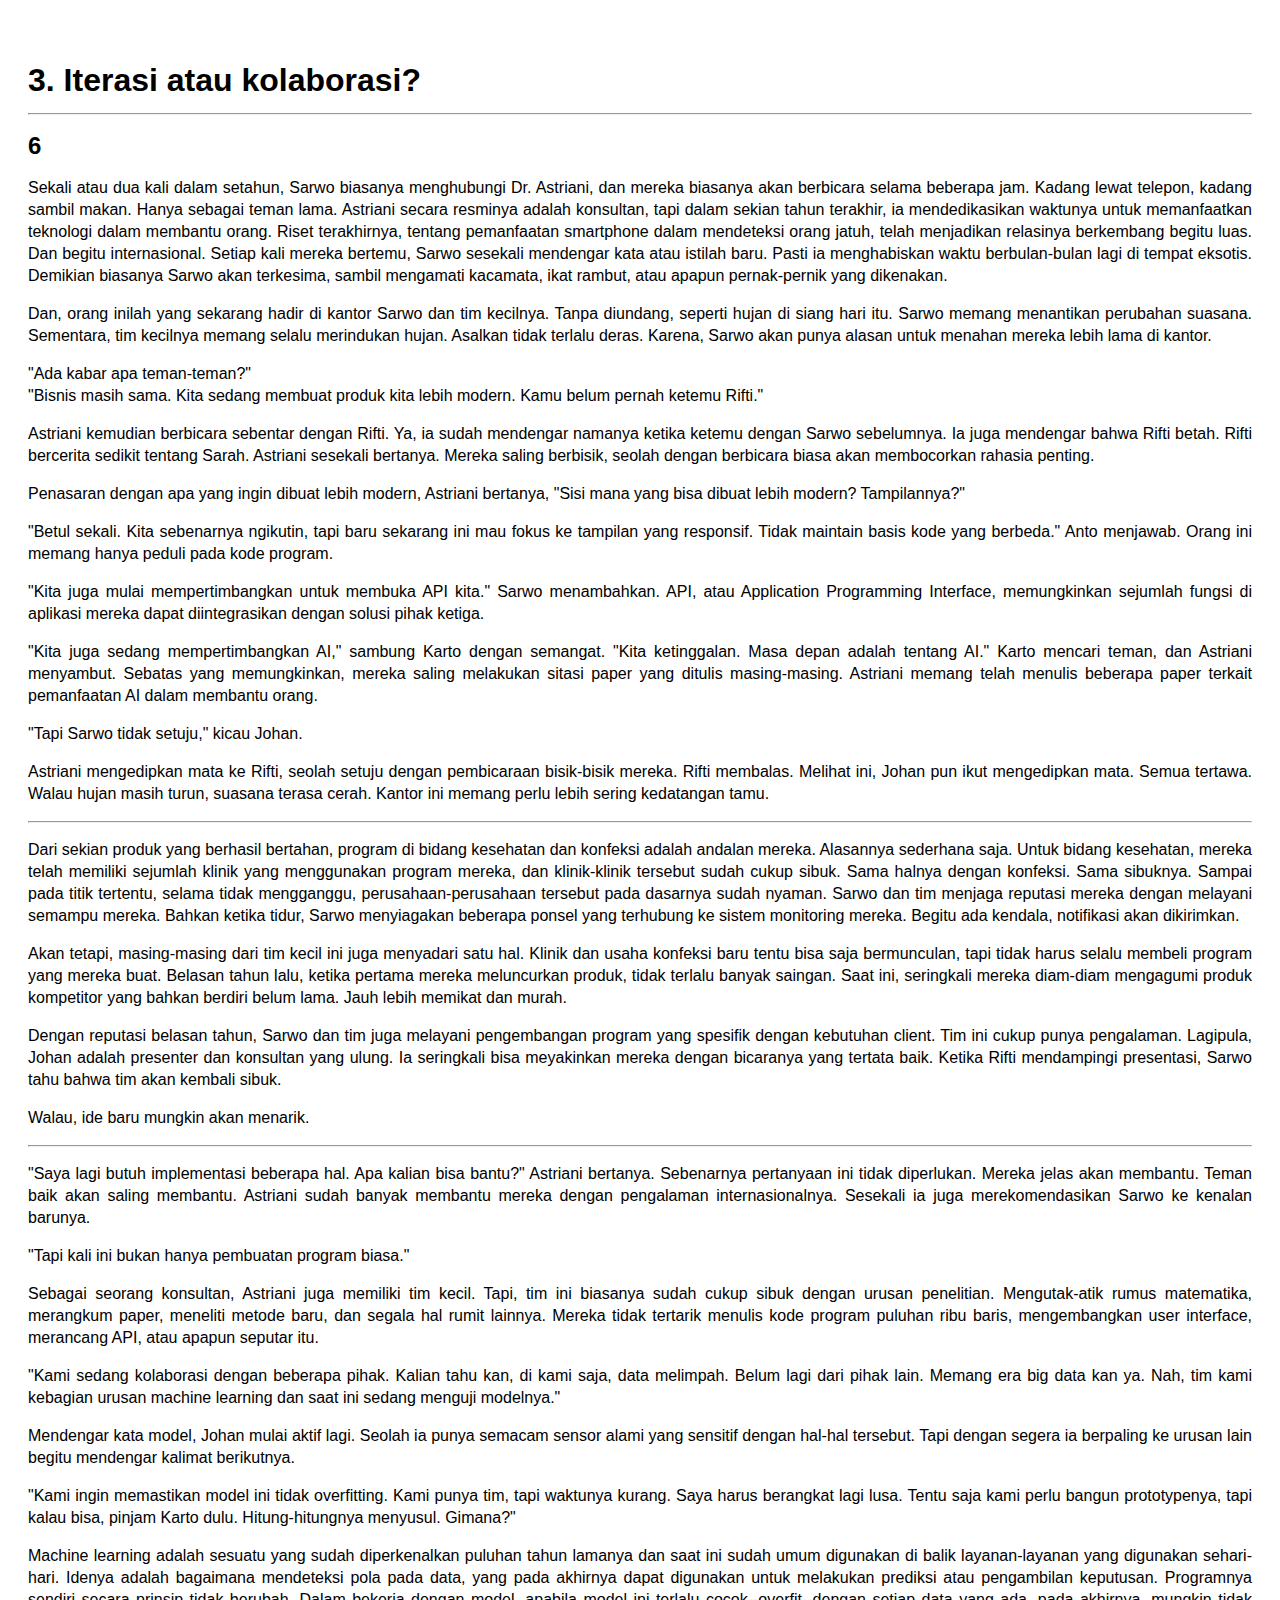
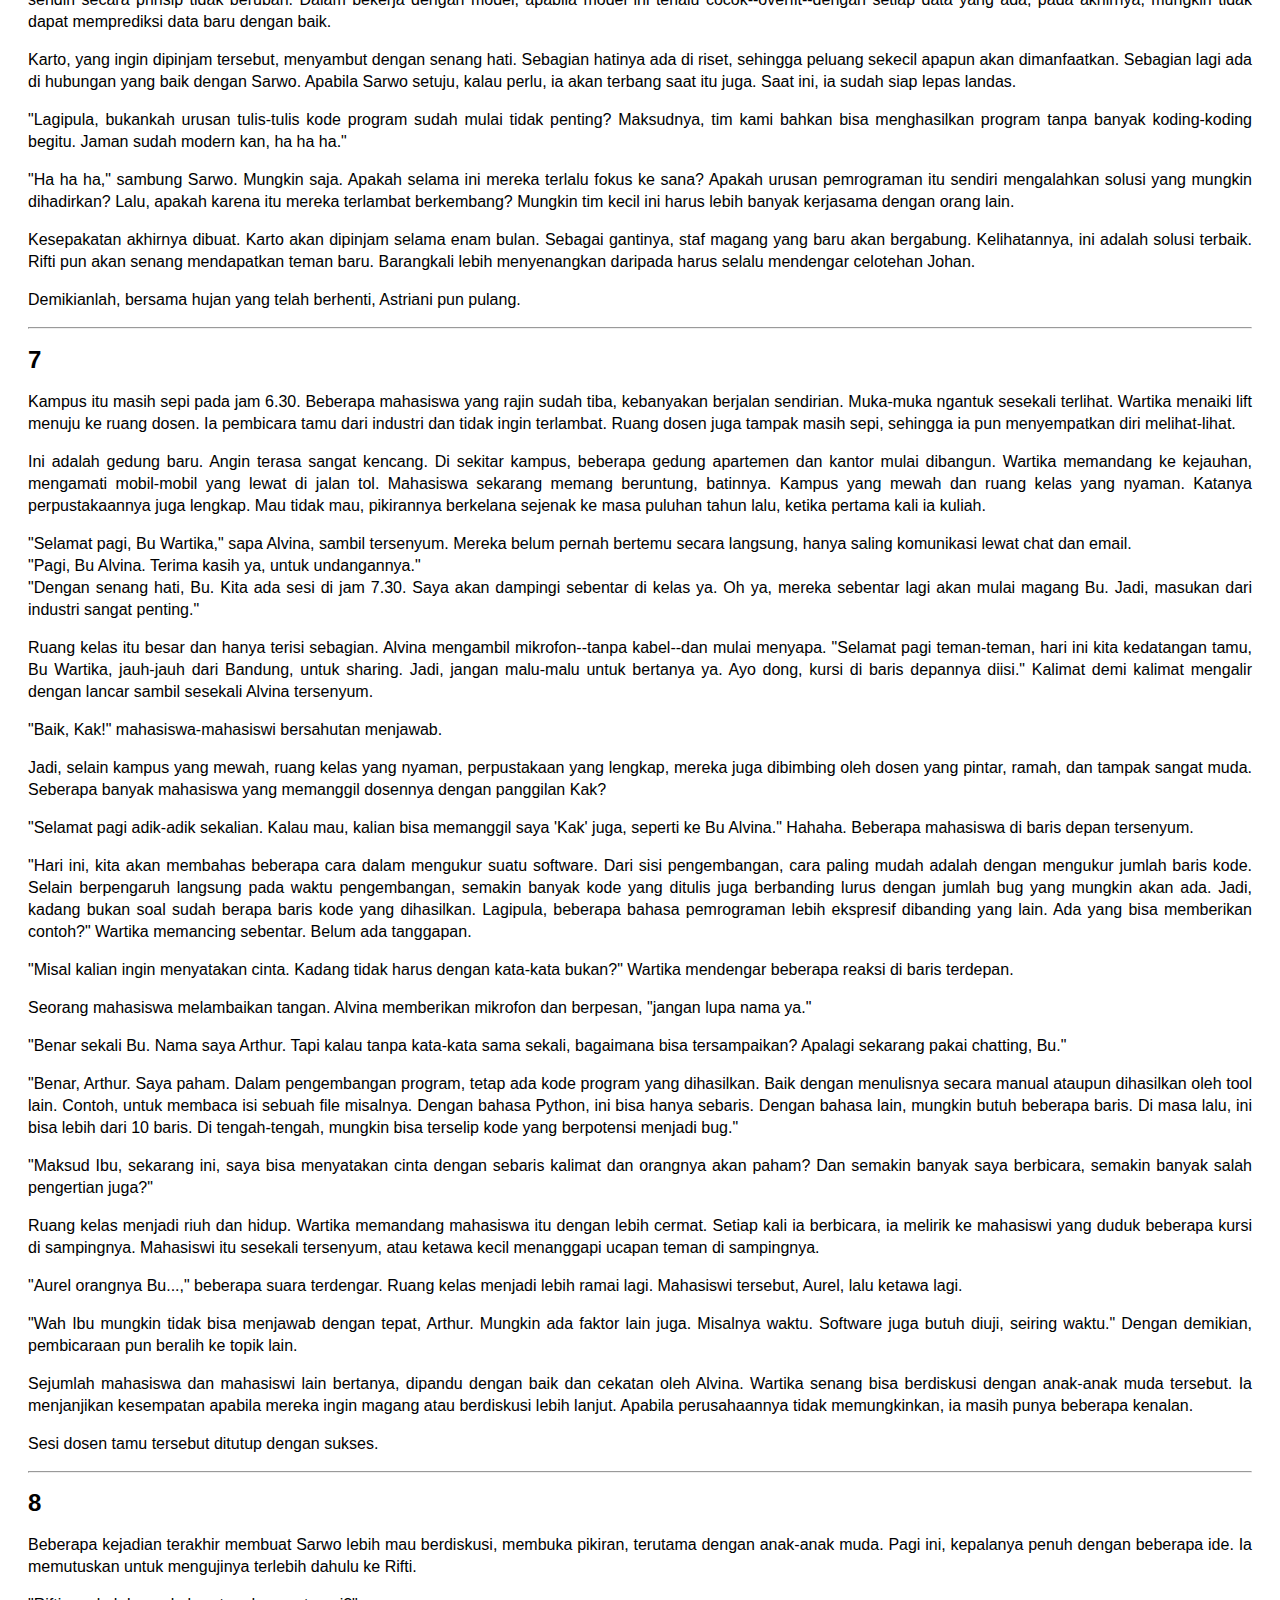
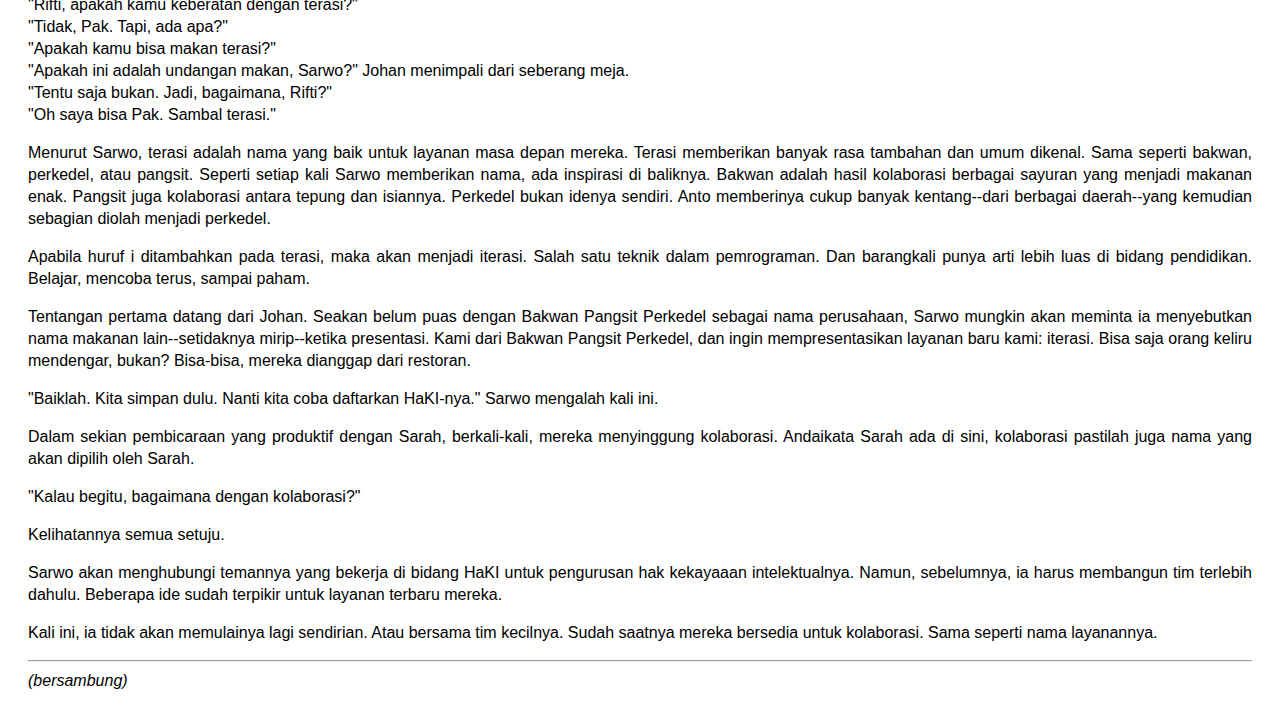
<file: 3.html>
<!DOCTYPE html>
<html lang="id">
<head>
    <title>3. Iterasi atau kolaborasi?</title>
    <meta charset="utf-8">
    <meta name="description" content="Iterasi atau kolaborasi?">
    <meta name="keywords" content="Iterasi atau kolaborasi?">
    <meta name="author"  content="Noprianto">
    <meta name="viewport" content="width=device-width, initial-scale=1">
    <link href="style.css" rel="stylesheet">
</head>
<body>
<h1>3. Iterasi atau kolaborasi?</h1>
<hr>

<h2>6</h2>

<p>
Sekali atau dua kali dalam setahun, Sarwo biasanya menghubungi Dr. Astriani, dan mereka biasanya akan berbicara selama beberapa jam. Kadang lewat telepon, kadang sambil makan. Hanya sebagai teman lama. Astriani secara resminya adalah konsultan, tapi dalam sekian tahun terakhir, ia mendedikasikan waktunya untuk memanfaatkan teknologi dalam membantu orang. Riset terakhirnya, tentang pemanfaatan smartphone dalam mendeteksi orang jatuh, telah menjadikan relasinya berkembang begitu luas. Dan begitu internasional. Setiap kali mereka bertemu, Sarwo sesekali mendengar kata atau istilah baru. Pasti ia menghabiskan waktu berbulan-bulan lagi di tempat eksotis. Demikian biasanya Sarwo akan terkesima, sambil mengamati kacamata, ikat rambut, atau apapun pernak-pernik yang dikenakan. 
</p>

<p>
Dan, orang inilah yang sekarang hadir di kantor Sarwo dan tim kecilnya. Tanpa diundang, seperti hujan di siang hari itu. Sarwo memang menantikan perubahan suasana. Sementara, tim kecilnya memang selalu merindukan hujan. Asalkan tidak terlalu deras. Karena, Sarwo akan punya alasan untuk menahan mereka lebih lama di kantor.  
</p>

<p>
"Ada kabar apa teman-teman?"
<br>
"Bisnis masih sama. Kita sedang membuat produk kita lebih modern. Kamu belum pernah ketemu Rifti."
<br>
</p>

<p>
Astriani kemudian berbicara sebentar dengan Rifti. Ya, ia sudah mendengar namanya ketika ketemu dengan Sarwo sebelumnya. Ia juga mendengar bahwa Rifti betah. Rifti bercerita sedikit tentang Sarah. Astriani sesekali bertanya. Mereka saling berbisik, seolah dengan berbicara biasa akan membocorkan rahasia penting. 
</p>

<p>
Penasaran dengan apa yang ingin dibuat lebih modern, Astriani bertanya, "Sisi mana yang bisa dibuat lebih modern? Tampilannya?" 
</p>

<p>
"Betul sekali. Kita sebenarnya ngikutin, tapi baru sekarang ini mau fokus ke tampilan yang responsif. Tidak maintain basis kode yang berbeda." Anto menjawab. Orang ini memang hanya peduli pada kode program. 
</p>

<p>
"Kita juga mulai mempertimbangkan untuk membuka API kita." Sarwo menambahkan. API, atau Application Programming Interface, memungkinkan sejumlah fungsi di aplikasi mereka dapat diintegrasikan dengan solusi pihak ketiga. 
</p>

<p>
"Kita juga sedang mempertimbangkan AI," sambung Karto dengan semangat. "Kita ketinggalan. Masa depan adalah tentang AI." Karto mencari teman, dan Astriani menyambut. Sebatas yang memungkinkan, mereka saling melakukan sitasi paper yang ditulis masing-masing. Astriani memang telah menulis beberapa paper terkait pemanfaatan AI dalam membantu orang. 
</p>

<p>
"Tapi Sarwo tidak setuju," kicau Johan.
</p>

<p>
Astriani mengedipkan mata ke Rifti, seolah setuju dengan pembicaraan bisik-bisik mereka. Rifti membalas. Melihat ini, Johan pun ikut mengedipkan mata. Semua tertawa. Walau hujan masih turun, suasana terasa cerah. Kantor ini memang perlu lebih sering kedatangan tamu. 
</p>

<hr>

<p>
Dari sekian produk yang berhasil bertahan, program di bidang kesehatan dan konfeksi adalah andalan mereka. Alasannya sederhana saja. Untuk bidang kesehatan, mereka telah memiliki sejumlah klinik yang menggunakan program mereka, dan klinik-klinik tersebut sudah cukup sibuk. Sama halnya dengan konfeksi. Sama sibuknya. Sampai pada titik tertentu, selama tidak mengganggu, perusahaan-perusahaan tersebut pada dasarnya sudah nyaman. Sarwo dan tim menjaga reputasi mereka dengan melayani semampu mereka. Bahkan ketika tidur, Sarwo menyiagakan beberapa ponsel yang terhubung ke sistem monitoring mereka. Begitu ada kendala, notifikasi akan dikirimkan. 
</p>

<p>
Akan tetapi, masing-masing dari tim kecil ini juga menyadari satu hal. Klinik dan usaha konfeksi baru tentu bisa saja bermunculan, tapi tidak harus selalu membeli program yang mereka buat. Belasan tahun lalu, ketika pertama mereka meluncurkan produk, tidak terlalu banyak saingan. Saat ini, seringkali mereka diam-diam mengagumi produk kompetitor yang bahkan berdiri belum lama. Jauh lebih memikat dan murah. 
</p>

<p>
Dengan reputasi belasan tahun, Sarwo dan tim juga melayani pengembangan program yang spesifik dengan kebutuhan client. Tim ini cukup punya pengalaman. Lagipula, Johan adalah presenter dan konsultan yang ulung. Ia seringkali bisa meyakinkan mereka dengan bicaranya yang tertata baik. Ketika Rifti mendampingi presentasi, Sarwo tahu bahwa tim akan kembali sibuk. 
</p>

<p>
Walau, ide baru mungkin akan menarik.
</p>

<hr>

<p>
"Saya lagi butuh implementasi beberapa hal. Apa kalian bisa bantu?" Astriani bertanya. Sebenarnya pertanyaan ini tidak diperlukan. Mereka jelas akan membantu. Teman baik akan saling membantu. Astriani sudah banyak membantu mereka dengan pengalaman internasionalnya. Sesekali ia juga merekomendasikan Sarwo ke kenalan barunya. 
</p>

<p>
"Tapi kali ini bukan hanya pembuatan program biasa." 
</p>

<p>
Sebagai seorang konsultan, Astriani juga memiliki tim kecil. Tapi, tim ini biasanya sudah cukup sibuk dengan urusan penelitian. Mengutak-atik rumus matematika, merangkum paper, meneliti metode baru, dan segala hal rumit lainnya. Mereka tidak tertarik menulis kode program puluhan ribu baris, mengembangkan user interface, merancang API, atau apapun seputar itu. 
</p>

<p>
"Kami sedang kolaborasi dengan beberapa pihak. Kalian tahu kan, di kami saja, data melimpah. Belum lagi dari pihak lain. Memang era big data kan ya. Nah, tim kami kebagian urusan machine learning dan saat ini sedang menguji modelnya."
</p>

<p>
Mendengar kata model, Johan mulai aktif lagi. Seolah ia punya semacam sensor alami yang sensitif dengan hal-hal tersebut. Tapi dengan segera ia berpaling ke urusan lain begitu mendengar kalimat berikutnya. 
</p>

<p>
"Kami ingin memastikan model ini tidak overfitting. Kami punya tim, tapi waktunya kurang. Saya harus berangkat lagi lusa. Tentu saja kami perlu bangun prototypenya, tapi kalau bisa, pinjam Karto dulu. Hitung-hitungnya menyusul. Gimana?"  
</p>

<p>
Machine learning adalah sesuatu yang sudah diperkenalkan puluhan tahun lamanya dan saat ini sudah umum digunakan di balik layanan-layanan yang digunakan sehari-hari. Idenya adalah bagaimana mendeteksi pola pada data, yang pada akhirnya dapat digunakan untuk melakukan prediksi atau pengambilan keputusan. Programnya sendiri secara prinsip tidak berubah. Dalam bekerja dengan model, apabila model ini terlalu cocok--overfit--dengan setiap data yang ada, pada akhirnya, mungkin tidak dapat memprediksi data baru dengan baik. 
</p>

<p>
Karto, yang ingin dipinjam tersebut, menyambut dengan senang hati. Sebagian hatinya ada di riset, sehingga peluang sekecil apapun akan dimanfaatkan. Sebagian lagi ada di hubungan yang baik dengan Sarwo. Apabila Sarwo setuju, kalau perlu, ia akan terbang saat itu juga. Saat ini, ia sudah siap lepas landas. 
</p>

<p>
"Lagipula, bukankah urusan tulis-tulis kode program sudah mulai tidak penting? Maksudnya, tim kami bahkan bisa menghasilkan program tanpa banyak koding-koding begitu. Jaman sudah modern kan, ha ha ha." 
</p>

<p>
"Ha ha ha," sambung Sarwo. Mungkin saja. Apakah selama ini mereka terlalu fokus ke sana? Apakah urusan pemrograman itu sendiri mengalahkan solusi yang mungkin dihadirkan? Lalu, apakah karena itu mereka terlambat berkembang? Mungkin tim kecil ini harus lebih banyak kerjasama dengan orang lain. 
</p>

<p>
Kesepakatan akhirnya dibuat. Karto akan dipinjam selama enam bulan. Sebagai gantinya, staf magang yang baru akan bergabung. Kelihatannya, ini adalah solusi terbaik. Rifti pun akan senang mendapatkan teman baru. Barangkali lebih menyenangkan daripada harus selalu mendengar celotehan Johan. 
</p>

<p>
Demikianlah, bersama hujan yang telah berhenti, Astriani pun pulang.
</p>

<hr>

<h2>7</h2>

<p>
Kampus itu masih sepi pada jam 6.30. Beberapa mahasiswa yang rajin sudah tiba, kebanyakan berjalan sendirian. Muka-muka ngantuk sesekali terlihat. Wartika menaiki lift menuju ke ruang dosen. Ia pembicara tamu dari industri dan tidak ingin terlambat. Ruang dosen juga tampak masih sepi, sehingga ia pun menyempatkan diri melihat-lihat. 
</p>

<p>
Ini adalah gedung baru. Angin terasa sangat kencang. Di sekitar kampus, beberapa gedung apartemen dan kantor mulai dibangun. Wartika memandang ke kejauhan, mengamati mobil-mobil yang lewat di jalan tol. Mahasiswa sekarang memang beruntung, batinnya. Kampus yang mewah dan ruang kelas yang nyaman. Katanya perpustakaannya juga lengkap. Mau tidak mau, pikirannya berkelana sejenak ke masa puluhan tahun lalu, ketika pertama kali ia kuliah. 
</p>

<p>
"Selamat pagi, Bu Wartika," sapa Alvina, sambil tersenyum. Mereka belum pernah bertemu secara langsung, hanya saling komunikasi lewat chat dan email.
<br>
"Pagi, Bu Alvina. Terima kasih ya, untuk undangannya."  
<br>
"Dengan senang hati, Bu. Kita ada sesi di jam 7.30. Saya akan dampingi sebentar di kelas ya. Oh ya, mereka sebentar lagi akan mulai magang Bu. Jadi, masukan dari industri sangat penting."
<br>
</p>

<p>
Ruang kelas itu besar dan hanya terisi sebagian. Alvina mengambil mikrofon--tanpa kabel--dan mulai menyapa. "Selamat pagi teman-teman, hari ini kita kedatangan tamu, Bu Wartika, jauh-jauh dari Bandung, untuk sharing. Jadi, jangan malu-malu untuk bertanya ya. Ayo dong, kursi di baris depannya diisi." Kalimat demi kalimat mengalir dengan lancar sambil sesekali Alvina tersenyum. 
</p>

<p>
"Baik, Kak!" mahasiswa-mahasiswi bersahutan menjawab. 
</p>

<p>
Jadi, selain kampus yang mewah, ruang kelas yang nyaman, perpustakaan yang lengkap, mereka juga dibimbing oleh dosen yang pintar, ramah, dan tampak sangat muda. Seberapa banyak mahasiswa yang memanggil dosennya dengan panggilan Kak? 
</p>

<p>
"Selamat pagi adik-adik sekalian. Kalau mau, kalian bisa memanggil saya 'Kak' juga, seperti ke Bu Alvina." Hahaha. Beberapa mahasiswa di baris depan tersenyum.
</p>

<p>
"Hari ini, kita akan membahas beberapa cara dalam mengukur suatu software. Dari sisi pengembangan, cara paling mudah adalah dengan mengukur jumlah baris kode. Selain berpengaruh langsung pada waktu pengembangan, semakin banyak kode yang ditulis juga berbanding lurus dengan jumlah bug yang mungkin akan ada. Jadi, kadang bukan soal sudah berapa baris kode yang dihasilkan. Lagipula, beberapa bahasa pemrograman lebih ekspresif dibanding yang lain. Ada yang bisa memberikan contoh?" Wartika memancing sebentar. Belum ada tanggapan. 
</p>

<p>
"Misal kalian ingin menyatakan cinta. Kadang tidak harus dengan kata-kata bukan?" Wartika mendengar beberapa reaksi di baris terdepan. 
</p>

<p>
Seorang mahasiswa melambaikan tangan. Alvina memberikan mikrofon dan berpesan, "jangan lupa nama ya."
</p>

<p>
"Benar sekali Bu. Nama saya Arthur. Tapi kalau tanpa kata-kata sama sekali, bagaimana bisa tersampaikan? Apalagi sekarang pakai chatting, Bu."
</p>

<p>
"Benar, Arthur. Saya paham. Dalam pengembangan program, tetap ada kode program yang dihasilkan. Baik dengan menulisnya secara manual ataupun dihasilkan oleh tool lain. Contoh, untuk membaca isi sebuah file misalnya. Dengan bahasa Python, ini bisa hanya sebaris. Dengan bahasa lain, mungkin butuh beberapa baris. Di masa lalu, ini bisa lebih dari 10 baris. Di tengah-tengah, mungkin bisa terselip kode yang berpotensi menjadi bug."
</p>

<p>
"Maksud Ibu, sekarang ini, saya bisa menyatakan cinta dengan sebaris kalimat dan orangnya akan paham? Dan semakin banyak saya berbicara, semakin banyak salah pengertian juga?"
</p>

<p>
Ruang kelas menjadi riuh dan hidup. Wartika memandang mahasiswa itu dengan lebih cermat. Setiap kali ia berbicara, ia melirik ke mahasiswi yang duduk beberapa kursi di sampingnya. Mahasiswi itu sesekali tersenyum, atau ketawa kecil menanggapi ucapan teman di sampingnya. 
</p>

<p>
"Aurel orangnya Bu...," beberapa suara terdengar. Ruang kelas menjadi lebih ramai lagi. Mahasiswi tersebut, Aurel, lalu ketawa lagi. 
</p>

<p>
"Wah Ibu mungkin tidak bisa menjawab dengan tepat, Arthur. Mungkin ada faktor lain juga. Misalnya waktu. Software juga butuh diuji, seiring waktu." Dengan demikian, pembicaraan pun beralih ke topik lain. 
</p>

<p>
Sejumlah mahasiswa dan mahasiswi lain bertanya, dipandu dengan baik dan cekatan oleh Alvina. Wartika senang bisa berdiskusi dengan anak-anak muda tersebut. Ia menjanjikan kesempatan apabila mereka ingin magang atau berdiskusi lebih lanjut. Apabila perusahaannya tidak memungkinkan, ia masih punya beberapa kenalan. 
</p>

<p>
Sesi dosen tamu tersebut ditutup dengan sukses. 
</p>

<hr>

<h2>8</h2>

<p>
Beberapa kejadian terakhir membuat Sarwo lebih mau berdiskusi, membuka pikiran, terutama dengan anak-anak muda. Pagi ini, kepalanya penuh dengan beberapa ide. Ia memutuskan untuk mengujinya terlebih dahulu ke Rifti. 
</p>

<p>
"Rifti, apakah kamu keberatan dengan terasi?" 
<br>
"Tidak, Pak. Tapi, ada apa?"
<br>
"Apakah kamu bisa makan terasi?"
<br>
"Apakah ini adalah undangan makan, Sarwo?" Johan menimpali dari seberang meja. 
<br>
"Tentu saja bukan. Jadi, bagaimana, Rifti?"
<br>
"Oh saya bisa Pak. Sambal terasi."
<br>
</p>

<p>
Menurut Sarwo, terasi adalah nama yang baik untuk layanan masa depan mereka. Terasi memberikan banyak rasa tambahan dan umum dikenal. Sama seperti bakwan, perkedel, atau pangsit. Seperti setiap kali Sarwo memberikan nama, ada inspirasi di baliknya. Bakwan adalah hasil kolaborasi berbagai sayuran yang menjadi makanan enak. Pangsit juga kolaborasi antara tepung dan isiannya. Perkedel bukan idenya sendiri. Anto memberinya cukup banyak kentang--dari berbagai daerah--yang kemudian sebagian diolah menjadi perkedel.
</p>

<p>
Apabila huruf i ditambahkan pada terasi, maka akan menjadi iterasi. Salah satu teknik dalam pemrograman. Dan barangkali punya arti lebih luas di bidang pendidikan. Belajar, mencoba terus, sampai paham. 
</p>

<p>
Tentangan pertama datang dari Johan. Seakan belum puas dengan Bakwan Pangsit Perkedel sebagai nama perusahaan, Sarwo mungkin akan meminta ia menyebutkan nama makanan lain--setidaknya mirip--ketika presentasi. Kami dari Bakwan Pangsit Perkedel, dan ingin mempresentasikan layanan baru kami: iterasi. Bisa saja orang keliru mendengar, bukan? Bisa-bisa, mereka dianggap dari restoran.
</p>

<p>
"Baiklah. Kita simpan dulu. Nanti kita coba daftarkan HaKI-nya." Sarwo mengalah kali ini. 
</p>

<p>
Dalam sekian pembicaraan yang produktif dengan Sarah, berkali-kali, mereka menyinggung kolaborasi. Andaikata Sarah ada di sini, kolaborasi pastilah juga nama yang akan dipilih oleh Sarah. 
</p>

<p>
"Kalau begitu, bagaimana dengan kolaborasi?"
</p>

<p>
Kelihatannya semua setuju.  
</p>

<p>
Sarwo akan menghubungi temannya yang bekerja di bidang HaKI untuk pengurusan hak kekayaaan intelektualnya. Namun, sebelumnya, ia harus membangun tim terlebih dahulu. Beberapa ide sudah terpikir untuk layanan terbaru mereka. 
</p>

<p>
Kali ini, ia tidak akan memulainya lagi sendirian. Atau bersama tim kecilnya. Sudah saatnya mereka bersedia untuk kolaborasi. Sama seperti nama layanannya. 
</p>

<hr>
<em>(bersambung)</em>

</body>
</html>
</file>
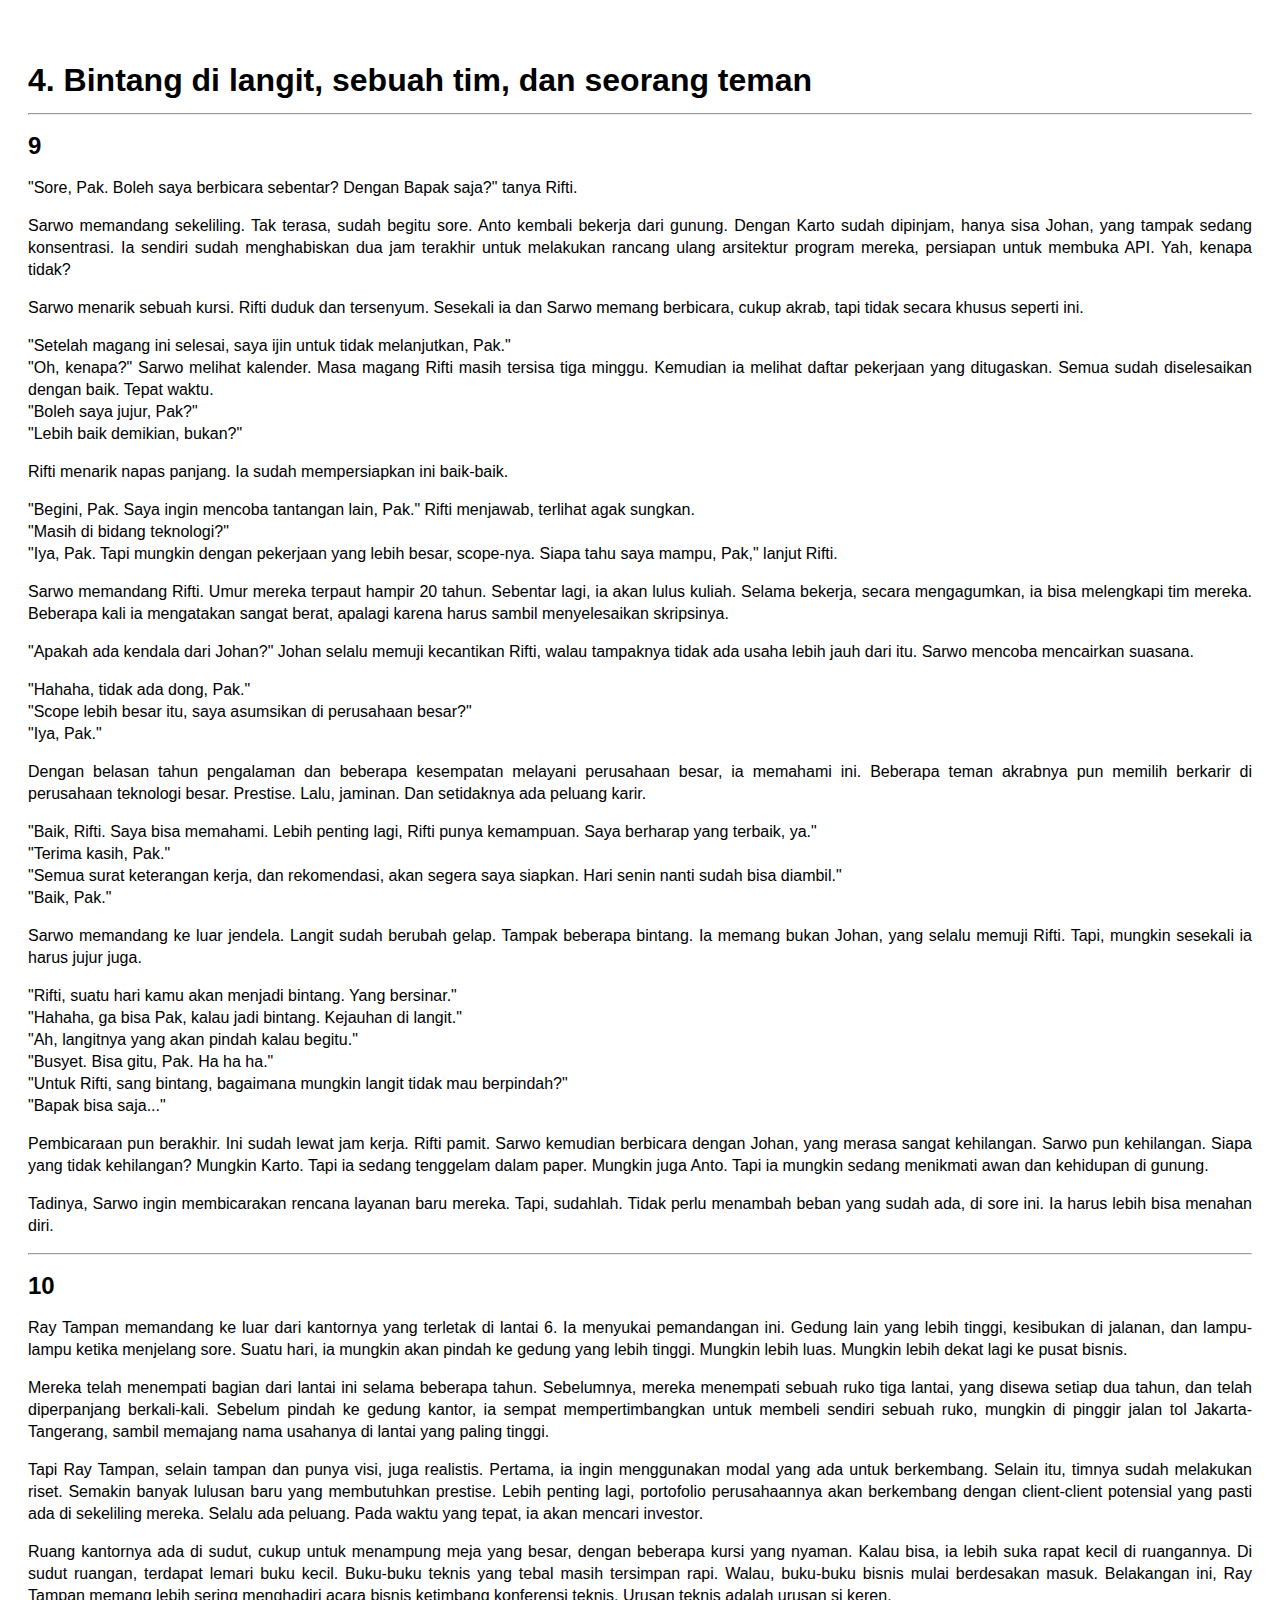
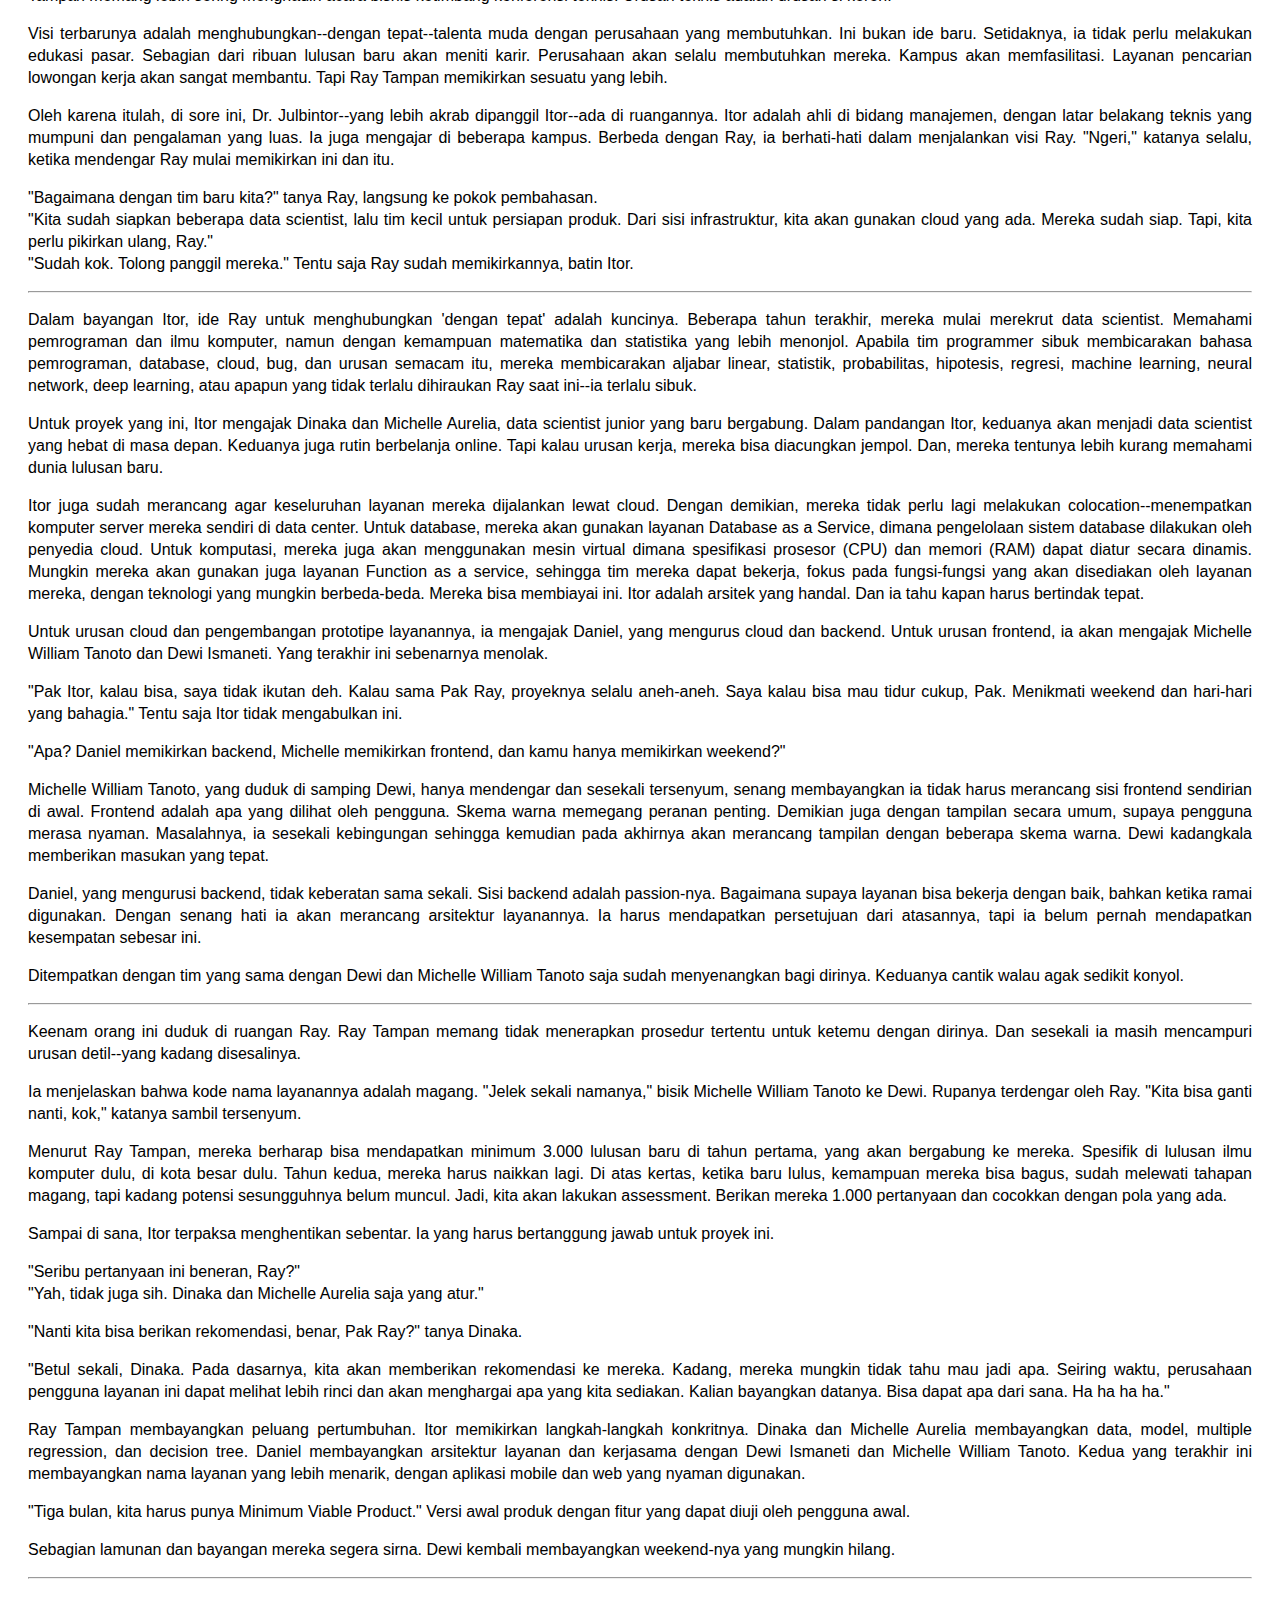
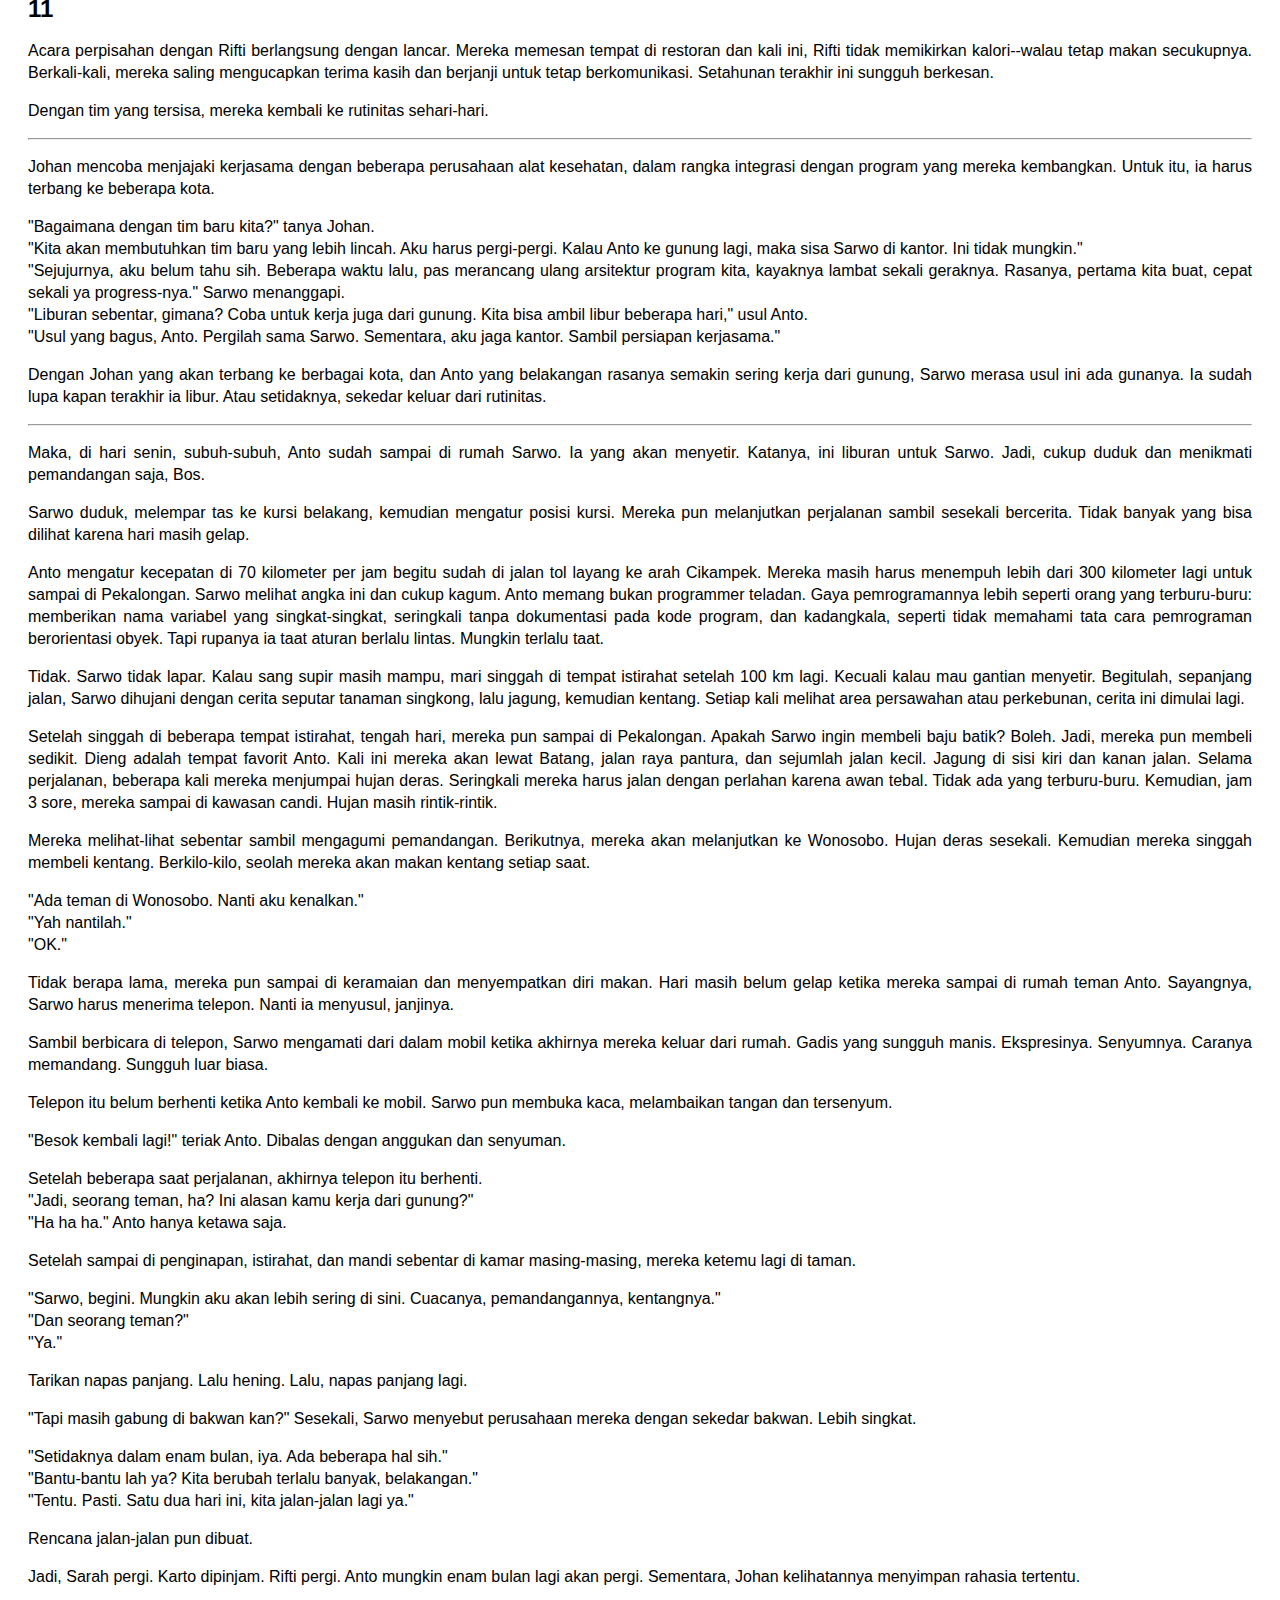
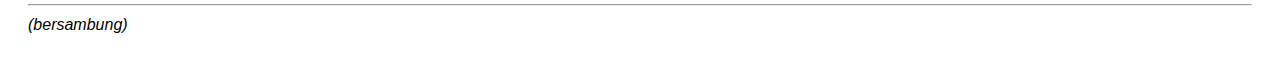
<file: 4.html>
<!DOCTYPE html>
<html lang="id">
<head>
    <title>4. Bintang di langit, sebuah tim, dan seorang teman</title>
    <meta charset="utf-8">
    <meta name="description" content="Bintang di langit, sebuah tim, dan seorang teman">
    <meta name="keywords" content="Bintang di langit, sebuah tim, dan seorang teman">
    <meta name="author"  content="Noprianto">
    <meta name="viewport" content="width=device-width, initial-scale=1">
    <link href="style.css" rel="stylesheet">
</head>
<body>
<h1>4. Bintang di langit, sebuah tim, dan seorang teman</h1>
<hr>

<h2>9</h2>

<p>
"Sore, Pak. Boleh saya berbicara sebentar? Dengan Bapak saja?" tanya Rifti. 
</p>

<p>
Sarwo memandang sekeliling. Tak terasa, sudah begitu sore. Anto kembali bekerja dari gunung. Dengan Karto sudah dipinjam, hanya sisa Johan, yang tampak sedang konsentrasi. Ia sendiri sudah menghabiskan dua jam terakhir untuk melakukan rancang ulang arsitektur program mereka, persiapan untuk membuka API. Yah, kenapa tidak?
</p>

<p>
Sarwo menarik sebuah kursi. Rifti duduk dan tersenyum. Sesekali ia dan Sarwo memang berbicara, cukup akrab, tapi tidak secara khusus seperti ini. 
</p>

<p>
"Setelah magang ini selesai, saya ijin untuk tidak melanjutkan, Pak."
<br>
"Oh, kenapa?" Sarwo melihat kalender. Masa magang Rifti masih tersisa tiga minggu. Kemudian ia melihat daftar pekerjaan yang ditugaskan. Semua sudah diselesaikan dengan baik. Tepat waktu.   
<br>
"Boleh saya jujur, Pak?"
<br>
"Lebih baik demikian, bukan?"
</p>

<p>
Rifti menarik napas panjang. Ia sudah mempersiapkan ini baik-baik. 
</p>

<p>
"Begini, Pak. Saya ingin mencoba tantangan lain, Pak." Rifti menjawab, terlihat agak sungkan.  
<br>
"Masih di bidang teknologi?"
<br> 
"Iya, Pak. Tapi mungkin dengan pekerjaan yang lebih besar, scope-nya. Siapa tahu saya mampu, Pak," lanjut Rifti.
</p>

<p>
Sarwo memandang Rifti. Umur mereka terpaut hampir 20 tahun. Sebentar lagi, ia akan lulus kuliah. Selama bekerja, secara mengagumkan, ia bisa melengkapi tim mereka. Beberapa kali ia mengatakan sangat berat, apalagi karena harus sambil menyelesaikan skripsinya. 
</p>

<p>
"Apakah ada kendala dari Johan?" Johan selalu memuji kecantikan Rifti, walau tampaknya tidak ada usaha lebih jauh dari itu. Sarwo mencoba mencairkan suasana. 
</p>

<p>
"Hahaha, tidak ada dong, Pak." 
<br>
"Scope lebih besar itu, saya asumsikan di perusahaan besar?" 
<br>
"Iya, Pak." 
</p>

<p>
Dengan belasan tahun pengalaman dan beberapa kesempatan melayani perusahaan besar, ia memahami ini. Beberapa teman akrabnya pun memilih berkarir di perusahaan teknologi besar. Prestise. Lalu, jaminan. Dan setidaknya ada peluang karir.  
</p>

<p>
"Baik, Rifti. Saya bisa memahami. Lebih penting lagi, Rifti punya kemampuan. Saya berharap yang terbaik, ya."
<br>
"Terima kasih, Pak."
<br>
"Semua surat keterangan kerja, dan rekomendasi, akan segera saya siapkan. Hari senin nanti sudah bisa diambil."
<br>
"Baik, Pak."
</p>

<p>
Sarwo memandang ke luar jendela. Langit sudah berubah gelap. Tampak beberapa bintang. Ia memang bukan Johan, yang selalu memuji Rifti. Tapi, mungkin sesekali ia harus jujur juga. 
</p>

<p>
"Rifti, suatu hari kamu akan menjadi bintang. Yang bersinar."
<br>
"Hahaha, ga bisa Pak, kalau jadi bintang. Kejauhan di langit."
<br>
"Ah, langitnya yang akan pindah kalau begitu."
<br>
"Busyet. Bisa gitu, Pak. Ha ha ha."
<br>
"Untuk Rifti, sang bintang, bagaimana mungkin langit tidak mau berpindah?"
<br>
"Bapak bisa saja..."
</p>

<p>
Pembicaraan pun berakhir. Ini sudah lewat jam kerja. Rifti pamit. Sarwo kemudian berbicara dengan Johan, yang merasa sangat kehilangan. Sarwo pun kehilangan. Siapa yang tidak kehilangan? Mungkin Karto. Tapi ia sedang tenggelam dalam paper. Mungkin juga Anto. Tapi ia mungkin sedang menikmati awan dan kehidupan di gunung. 
</p>

<p>
Tadinya, Sarwo ingin membicarakan rencana layanan baru mereka. Tapi, sudahlah. Tidak perlu menambah beban yang sudah ada, di sore ini. Ia harus lebih bisa menahan diri. 
</p>

<hr>

<h2>10</h2>

<p>
Ray Tampan memandang ke luar dari kantornya yang terletak di lantai 6. Ia menyukai pemandangan ini. Gedung lain yang lebih tinggi, kesibukan di jalanan, dan lampu-lampu ketika menjelang sore. Suatu hari, ia mungkin akan pindah ke gedung yang lebih tinggi. Mungkin lebih luas. Mungkin lebih dekat lagi ke pusat bisnis. 
</p>

<p>
Mereka telah menempati bagian dari lantai ini selama beberapa tahun. Sebelumnya, mereka menempati sebuah ruko tiga lantai, yang disewa setiap dua tahun, dan telah diperpanjang berkali-kali. Sebelum pindah ke gedung kantor, ia sempat mempertimbangkan untuk membeli sendiri sebuah ruko, mungkin di pinggir jalan tol Jakarta-Tangerang, sambil memajang nama usahanya di lantai yang paling tinggi. 
</p>

<p>
Tapi Ray Tampan, selain tampan dan punya visi, juga realistis. Pertama, ia ingin menggunakan modal yang ada untuk berkembang. Selain itu, timnya sudah melakukan riset. Semakin banyak lulusan baru yang membutuhkan prestise. Lebih penting lagi, portofolio perusahaannya akan berkembang dengan client-client potensial yang pasti ada di sekeliling mereka. Selalu ada peluang. Pada waktu yang tepat, ia akan mencari investor. 
</p>

<p>
Ruang kantornya ada di sudut, cukup untuk menampung meja yang besar, dengan beberapa kursi yang nyaman. Kalau bisa, ia lebih suka rapat kecil di ruangannya. Di sudut ruangan, terdapat lemari buku kecil. Buku-buku teknis yang tebal masih tersimpan rapi. Walau, buku-buku bisnis mulai berdesakan masuk. Belakangan ini, Ray Tampan memang lebih sering menghadiri acara bisnis ketimbang konferensi teknis. Urusan teknis adalah urusan si keren. 
</p>

<p>
Visi terbarunya adalah menghubungkan--dengan tepat--talenta muda dengan perusahaan yang membutuhkan. Ini bukan ide baru. Setidaknya, ia tidak perlu melakukan edukasi pasar. Sebagian dari ribuan lulusan baru akan meniti karir. Perusahaan akan selalu membutuhkan mereka. Kampus akan memfasilitasi. Layanan pencarian lowongan kerja akan sangat membantu. Tapi Ray Tampan memikirkan sesuatu yang lebih. 
</p>

<p>
Oleh karena itulah, di sore ini, Dr. Julbintor--yang lebih akrab dipanggil Itor--ada di ruangannya. Itor adalah ahli di bidang manajemen, dengan latar belakang teknis yang mumpuni dan pengalaman yang luas. Ia juga mengajar di beberapa kampus. Berbeda dengan Ray, ia berhati-hati dalam menjalankan visi Ray. "Ngeri," katanya selalu, ketika mendengar Ray mulai memikirkan ini dan itu. 
</p>

<p>
"Bagaimana dengan tim baru kita?" tanya Ray, langsung ke pokok pembahasan. 
<br>
"Kita sudah siapkan beberapa data scientist, lalu tim kecil untuk persiapan produk. Dari sisi infrastruktur, kita akan gunakan cloud yang ada. Mereka sudah siap. Tapi, kita perlu pikirkan ulang, Ray." 
<br>
"Sudah kok. Tolong panggil mereka." Tentu saja Ray sudah memikirkannya, batin Itor. 
</p>

<hr>

<p>
Dalam bayangan Itor, ide Ray untuk menghubungkan 'dengan tepat' adalah kuncinya. Beberapa tahun terakhir, mereka mulai merekrut data scientist. Memahami pemrograman dan ilmu komputer, namun dengan kemampuan matematika dan statistika yang lebih menonjol. Apabila tim programmer sibuk membicarakan bahasa pemrograman, database, cloud, bug, dan urusan semacam itu, mereka membicarakan aljabar linear, statistik, probabilitas, hipotesis, regresi, machine learning, neural network, deep learning, atau apapun yang tidak terlalu dihiraukan Ray saat ini--ia terlalu sibuk.
</p>

<p>
Untuk proyek yang ini, Itor mengajak Dinaka dan Michelle Aurelia, data scientist junior yang baru bergabung. Dalam pandangan Itor, keduanya akan menjadi data scientist yang hebat di masa depan. Keduanya juga rutin berbelanja online. Tapi kalau urusan kerja, mereka bisa diacungkan jempol. Dan, mereka tentunya lebih kurang memahami dunia lulusan baru. 
</p>  

<p>
Itor juga sudah merancang agar keseluruhan layanan mereka dijalankan lewat cloud. Dengan demikian, mereka tidak perlu lagi melakukan colocation--menempatkan komputer server mereka sendiri di data center. Untuk database, mereka akan gunakan layanan Database as a Service, dimana pengelolaan sistem database dilakukan oleh penyedia cloud. Untuk komputasi, mereka juga akan menggunakan mesin virtual dimana spesifikasi prosesor (CPU) dan memori (RAM) dapat diatur secara dinamis. Mungkin mereka akan gunakan juga layanan Function as a service, sehingga tim mereka dapat bekerja, fokus pada fungsi-fungsi yang akan disediakan oleh layanan mereka, dengan teknologi yang mungkin berbeda-beda. Mereka bisa membiayai ini. Itor adalah arsitek yang handal. Dan ia tahu kapan harus bertindak tepat. 
</p>

<p>
Untuk urusan cloud dan pengembangan prototipe layanannya, ia mengajak Daniel, yang mengurus cloud dan backend. Untuk urusan frontend, ia akan mengajak Michelle William Tanoto dan Dewi Ismaneti. Yang terakhir ini sebenarnya menolak. 
</p>

<p>
"Pak Itor, kalau bisa, saya tidak ikutan deh. Kalau sama Pak Ray, proyeknya selalu aneh-aneh. Saya kalau bisa mau tidur cukup, Pak. Menikmati weekend dan hari-hari yang bahagia." Tentu saja Itor tidak mengabulkan ini.  
</p>

<p>
"Apa? Daniel memikirkan backend, Michelle memikirkan frontend, dan kamu hanya memikirkan weekend?" 
</p>

<p>
Michelle William Tanoto, yang duduk di samping Dewi, hanya mendengar dan sesekali tersenyum, senang membayangkan ia tidak harus merancang sisi frontend sendirian di awal. Frontend adalah apa yang dilihat oleh pengguna. Skema warna memegang peranan penting. Demikian juga dengan tampilan secara umum, supaya pengguna merasa nyaman. Masalahnya, ia sesekali kebingungan sehingga kemudian pada akhirnya akan merancang tampilan dengan beberapa skema warna. Dewi kadangkala memberikan masukan yang tepat. 
</p>

<p>
Daniel, yang mengurusi backend, tidak keberatan sama sekali. Sisi backend adalah passion-nya. Bagaimana supaya layanan bisa bekerja dengan baik, bahkan ketika ramai digunakan. Dengan senang hati ia akan merancang arsitektur layanannya. Ia harus mendapatkan persetujuan dari atasannya, tapi ia belum pernah mendapatkan kesempatan sebesar ini. 
</p>

<p>
Ditempatkan dengan tim yang sama dengan Dewi dan Michelle William Tanoto saja sudah menyenangkan bagi dirinya. Keduanya cantik walau agak sedikit konyol. 
</p>

<hr>

<p>
Keenam orang ini duduk di ruangan Ray. Ray Tampan memang tidak menerapkan prosedur tertentu untuk ketemu dengan dirinya. Dan sesekali ia masih mencampuri urusan detil--yang kadang disesalinya.
</p>

<p>
Ia menjelaskan bahwa kode nama layanannya adalah magang. "Jelek sekali namanya," bisik Michelle William Tanoto ke Dewi. Rupanya terdengar oleh Ray. "Kita bisa ganti nanti, kok," katanya sambil tersenyum. 
</p>

<p>
Menurut Ray Tampan, mereka berharap bisa mendapatkan minimum 3.000 lulusan baru di tahun pertama, yang akan bergabung ke mereka. Spesifik di lulusan ilmu komputer dulu, di kota besar dulu. Tahun kedua, mereka harus naikkan lagi. Di atas kertas, ketika baru lulus, kemampuan mereka bisa bagus, sudah melewati tahapan magang, tapi kadang potensi sesungguhnya belum muncul. Jadi, kita akan lakukan assessment. Berikan mereka 1.000 pertanyaan dan cocokkan dengan pola yang ada. 
</p>

<p>
Sampai di sana, Itor terpaksa menghentikan sebentar. Ia yang harus bertanggung jawab untuk proyek ini. 
</p>

<p>
"Seribu pertanyaan ini beneran, Ray?"
<br>
"Yah, tidak juga sih. Dinaka dan Michelle Aurelia saja yang atur."  
</p>

<p>
"Nanti kita bisa berikan rekomendasi, benar, Pak Ray?" tanya Dinaka. 
</p>

<p>
"Betul sekali, Dinaka. Pada dasarnya, kita akan memberikan rekomendasi ke mereka. Kadang, mereka mungkin tidak tahu mau jadi apa. Seiring waktu, perusahaan pengguna layanan ini dapat melihat lebih rinci dan akan menghargai apa yang kita sediakan. Kalian bayangkan datanya. Bisa dapat apa  dari sana. Ha ha ha ha." 
</p>

<p>
Ray Tampan membayangkan peluang pertumbuhan. Itor memikirkan langkah-langkah konkritnya. Dinaka dan Michelle Aurelia membayangkan data, model, multiple regression, dan decision tree. Daniel membayangkan arsitektur layanan dan kerjasama dengan Dewi Ismaneti dan Michelle William Tanoto. Kedua yang terakhir ini membayangkan nama layanan yang lebih menarik, dengan aplikasi mobile dan web yang nyaman digunakan.  
</p>

<p>
"Tiga bulan, kita harus punya Minimum Viable Product." Versi awal produk dengan fitur yang dapat diuji oleh pengguna awal. 
</p>

<p>
Sebagian lamunan dan bayangan mereka segera sirna. Dewi kembali membayangkan weekend-nya yang mungkin hilang.
</p>

<hr>

<h2>11</h2>


<p>
Acara perpisahan dengan Rifti berlangsung dengan lancar. Mereka memesan tempat di restoran dan kali ini, Rifti tidak memikirkan kalori--walau tetap makan secukupnya. Berkali-kali, mereka saling mengucapkan terima kasih dan berjanji untuk tetap berkomunikasi. Setahunan terakhir ini sungguh berkesan. 
</p>

<p>
Dengan tim yang tersisa, mereka kembali ke rutinitas sehari-hari.
</p>

<hr>

<p>
Johan mencoba menjajaki kerjasama dengan beberapa perusahaan alat kesehatan, dalam rangka integrasi dengan program yang mereka kembangkan. Untuk itu, ia harus terbang ke beberapa kota. 
</p>

<p>
"Bagaimana dengan tim baru kita?" tanya Johan.
<br>
"Kita akan membutuhkan tim baru yang lebih lincah. Aku harus pergi-pergi. Kalau Anto ke gunung lagi, maka sisa Sarwo di kantor. Ini tidak mungkin."
<br>
"Sejujurnya, aku belum tahu sih. Beberapa waktu lalu, pas merancang ulang arsitektur program kita, kayaknya lambat sekali geraknya. Rasanya, pertama kita buat, cepat sekali ya progress-nya." Sarwo menanggapi.
<br> 
"Liburan sebentar, gimana? Coba untuk kerja juga dari gunung. Kita bisa ambil libur beberapa hari," usul Anto.
<br> 
"Usul yang bagus, Anto. Pergilah sama Sarwo. Sementara, aku jaga kantor. Sambil persiapan kerjasama."
</p>

<p>
Dengan Johan yang akan terbang ke berbagai kota, dan Anto yang belakangan rasanya semakin sering kerja dari gunung, Sarwo merasa usul ini ada gunanya. Ia sudah lupa kapan terakhir ia libur. Atau setidaknya, sekedar keluar dari rutinitas. 
</p>

<hr>

<p>
Maka, di hari senin, subuh-subuh, Anto sudah sampai di rumah Sarwo. Ia yang akan menyetir. Katanya, ini liburan untuk Sarwo. Jadi, cukup duduk dan menikmati pemandangan saja, Bos. 
</p>

<p>
Sarwo duduk, melempar tas ke kursi belakang, kemudian mengatur posisi kursi. Mereka pun melanjutkan perjalanan sambil sesekali bercerita. Tidak banyak yang bisa dilihat karena hari masih gelap. 
</p>

<p>
Anto mengatur kecepatan di 70 kilometer per jam begitu sudah di jalan tol layang ke arah Cikampek. Mereka masih harus menempuh lebih dari 300 kilometer lagi untuk sampai di Pekalongan. Sarwo melihat angka ini dan cukup kagum. Anto memang bukan programmer teladan. Gaya pemrogramannya lebih seperti orang yang terburu-buru: memberikan nama variabel yang singkat-singkat, seringkali tanpa dokumentasi pada kode program, dan kadangkala, seperti tidak memahami tata cara pemrograman berorientasi obyek. Tapi rupanya ia taat aturan berlalu lintas. Mungkin terlalu taat.  
</p>

<p>
Tidak. Sarwo tidak lapar. Kalau sang supir masih mampu, mari singgah di tempat istirahat setelah 100 km lagi. Kecuali kalau mau gantian menyetir. Begitulah, sepanjang jalan, Sarwo dihujani dengan cerita seputar tanaman singkong, lalu jagung, kemudian kentang. Setiap kali melihat area persawahan atau perkebunan, cerita ini dimulai lagi. 
</p>

<p>
Setelah singgah di beberapa tempat istirahat, tengah hari, mereka pun sampai di Pekalongan. Apakah Sarwo ingin membeli baju batik? Boleh. Jadi, mereka pun membeli sedikit. Dieng adalah tempat favorit Anto. Kali ini mereka akan lewat Batang, jalan raya pantura, dan sejumlah jalan kecil. Jagung di sisi kiri dan kanan jalan. Selama perjalanan, beberapa kali mereka menjumpai hujan deras. Seringkali mereka harus jalan dengan perlahan karena awan tebal. Tidak ada yang terburu-buru. Kemudian, jam 3 sore, mereka sampai di kawasan candi. Hujan masih rintik-rintik.
</p>

<p>
Mereka melihat-lihat sebentar sambil mengagumi pemandangan. Berikutnya, mereka akan melanjutkan ke Wonosobo. Hujan deras sesekali. Kemudian mereka singgah membeli kentang. Berkilo-kilo, seolah mereka akan makan kentang setiap saat. 
</p>

<p>
"Ada teman di Wonosobo. Nanti aku kenalkan."
<br>
"Yah nantilah."
<br>
"OK."
</p>

<p>
Tidak berapa lama, mereka pun sampai di keramaian dan menyempatkan diri makan. Hari masih belum gelap ketika mereka sampai di rumah teman Anto. Sayangnya, Sarwo harus menerima telepon. Nanti ia menyusul, janjinya. 
</p>

<p>
Sambil berbicara di telepon, Sarwo mengamati dari dalam mobil ketika akhirnya mereka keluar dari rumah. Gadis yang sungguh manis. Ekspresinya. Senyumnya. Caranya memandang. Sungguh luar biasa.
</p> 

<p>
Telepon itu belum berhenti ketika Anto kembali ke mobil. Sarwo pun membuka kaca, melambaikan tangan dan tersenyum. 
</p>

<p>
"Besok kembali lagi!" teriak Anto. Dibalas dengan anggukan dan senyuman.
</p>

<p>
Setelah beberapa saat perjalanan, akhirnya telepon itu berhenti. 
<br>
"Jadi, seorang teman, ha? Ini alasan kamu kerja dari gunung?"
<br>
"Ha ha ha." Anto hanya ketawa saja. 
</p>

<p>
Setelah sampai di penginapan, istirahat, dan mandi sebentar di kamar masing-masing, mereka ketemu lagi di taman. 
</p>

<p>
"Sarwo, begini. Mungkin aku akan lebih sering di sini. Cuacanya, pemandangannya, kentangnya."
<br>
"Dan seorang teman?"
<br>
"Ya."
</p>

<p>
Tarikan napas panjang. Lalu hening. Lalu, napas panjang lagi. 
</p>

<p>
"Tapi masih gabung di bakwan kan?" Sesekali, Sarwo menyebut perusahaan mereka dengan sekedar bakwan. Lebih singkat. 
</p>

<p>
"Setidaknya dalam enam bulan, iya. Ada beberapa hal sih."
<br>
"Bantu-bantu lah ya? Kita berubah terlalu banyak, belakangan."
<br>
"Tentu. Pasti. Satu dua hari ini, kita jalan-jalan lagi ya."
</p>

<p>
Rencana jalan-jalan pun dibuat. 
</p>

<p>
Jadi, Sarah pergi. Karto dipinjam. Rifti pergi. Anto mungkin enam bulan lagi akan pergi. Sementara, Johan kelihatannya menyimpan rahasia tertentu. 
</p>


<hr>
<em>(bersambung)</em>

</body>
</html>
</file>
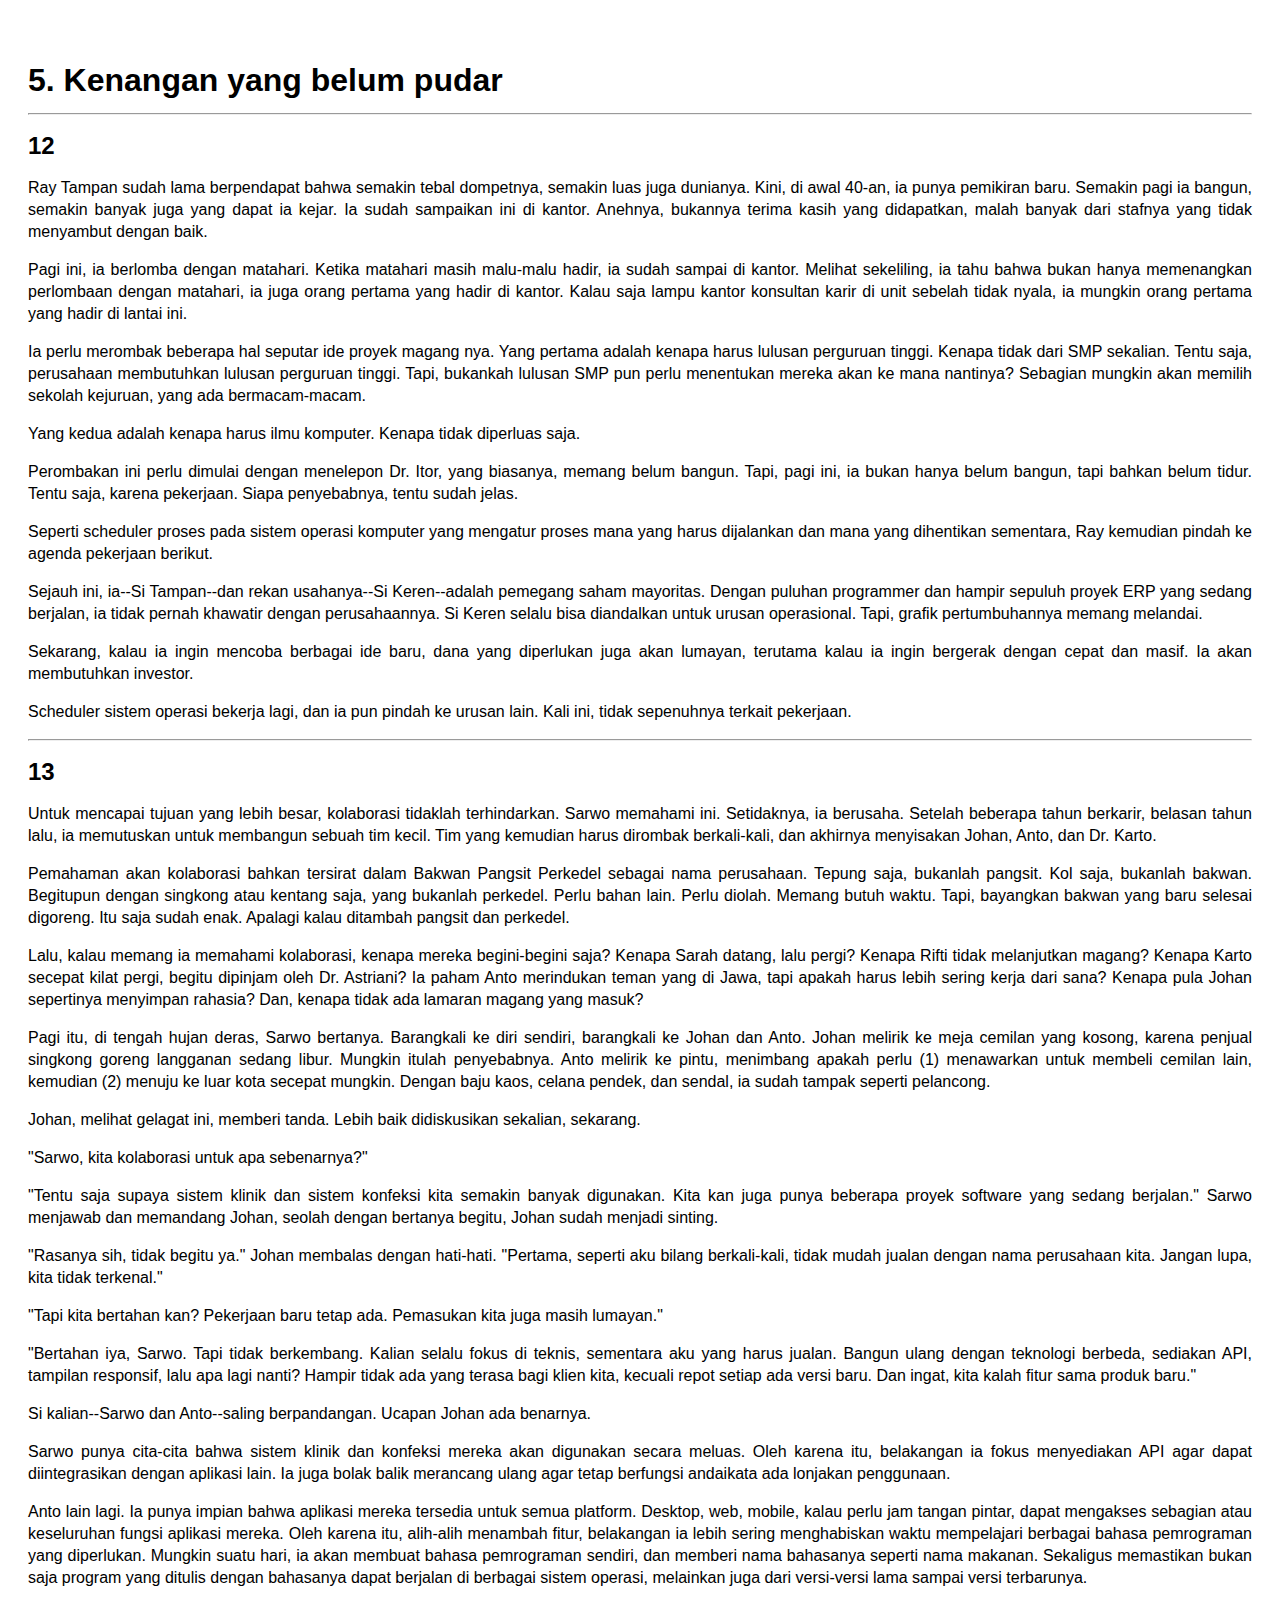
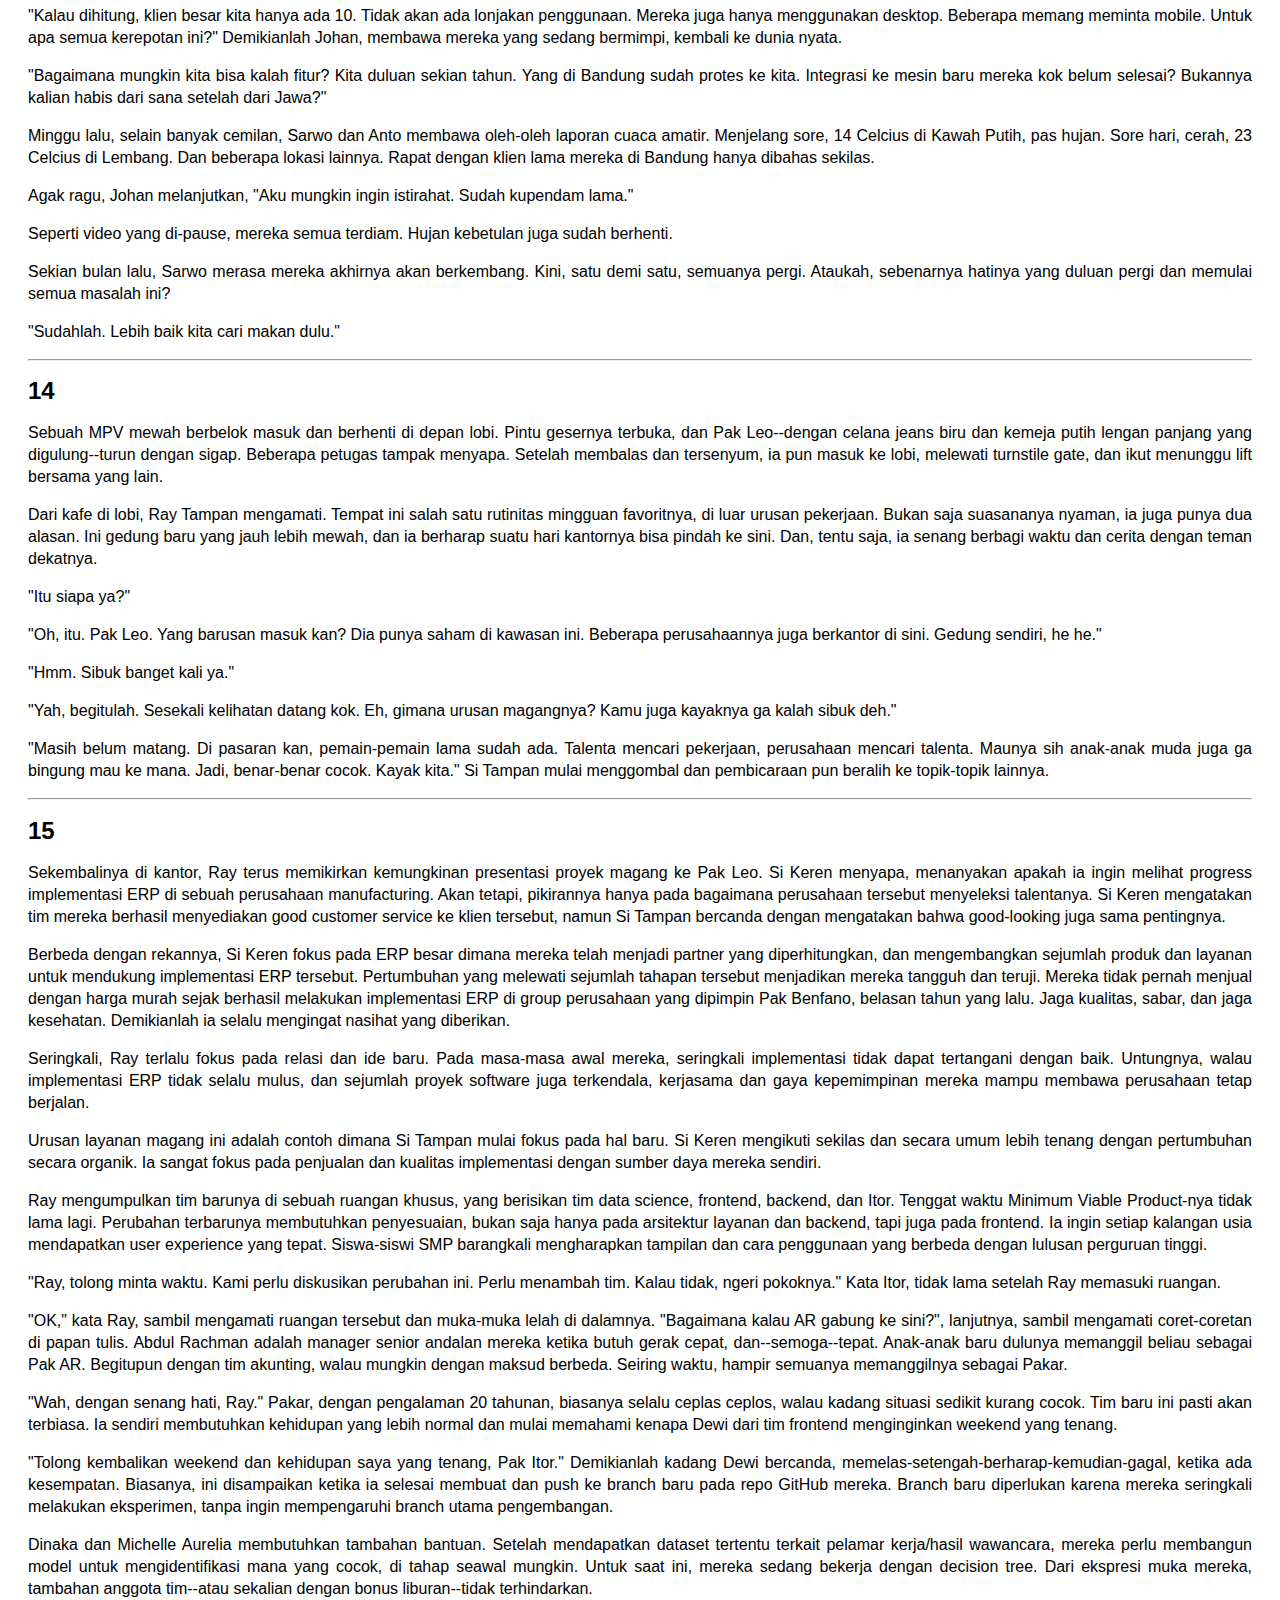
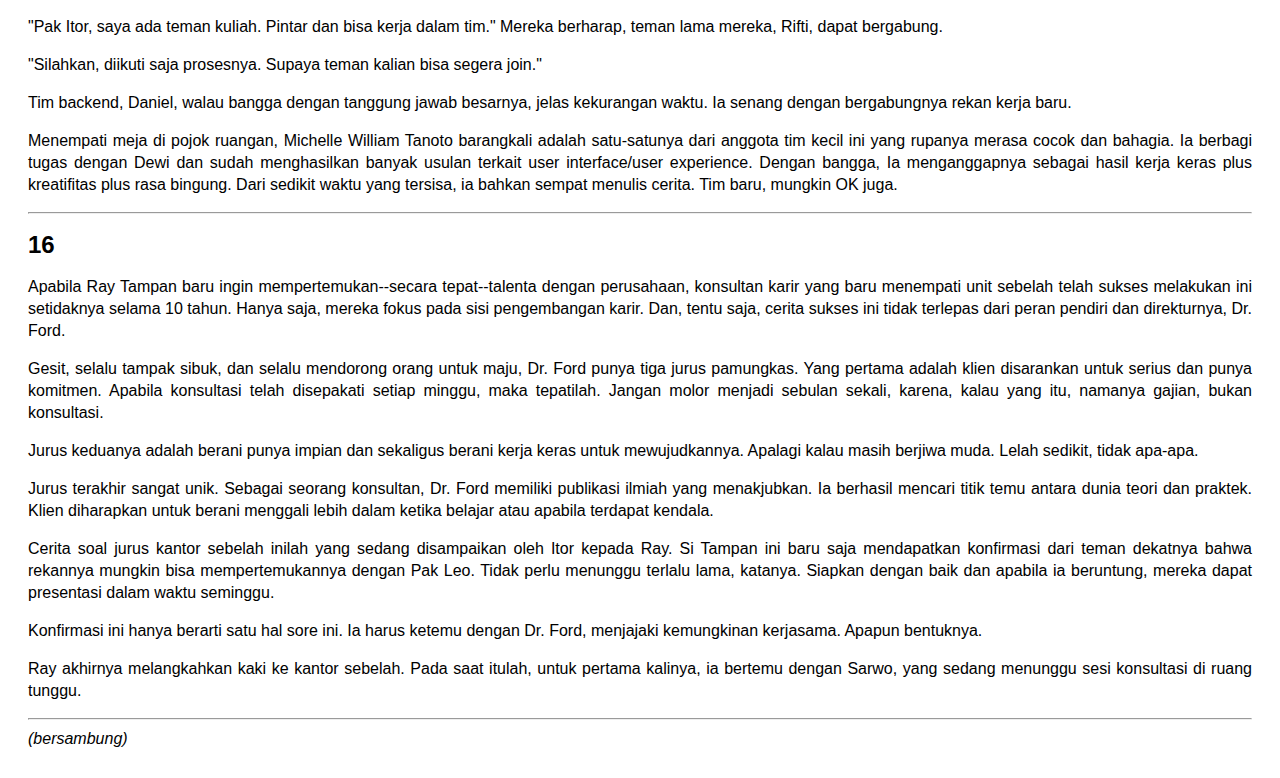
<file: 5.html>
<!DOCTYPE html>
<html lang="id">
<head>
    <title>5. Kenangan yang belum pudar</title>
    <meta charset="utf-8">
    <meta name="description" content="Kenangan yang belum pudar">
    <meta name="keywords" content="kolaborasi, Kenangan, belum, pudar">
    <meta name="author"  content="Noprianto">
    <meta name="viewport" content="width=device-width, initial-scale=1">
    <link href="style.css" rel="stylesheet">
</head>
<body>
<h1>5. Kenangan yang belum pudar</h1>
<hr>

<h2>12</h2>

<p>
Ray Tampan sudah lama berpendapat bahwa semakin tebal dompetnya, semakin luas juga dunianya. 
Kini, di awal 40-an, ia punya pemikiran baru. 
Semakin pagi ia bangun, semakin banyak juga yang dapat ia kejar. 
Ia sudah sampaikan ini di kantor. 
Anehnya, bukannya terima kasih yang didapatkan, malah banyak dari stafnya yang tidak menyambut dengan baik.  
</p>

<p>
Pagi ini, ia berlomba dengan matahari. 
Ketika matahari masih malu-malu hadir, ia sudah sampai di kantor. 
Melihat sekeliling, ia tahu bahwa bukan hanya memenangkan perlombaan dengan matahari, ia juga orang pertama yang hadir di kantor. 
Kalau saja lampu kantor konsultan karir di unit sebelah tidak nyala, ia mungkin orang pertama yang hadir di lantai ini.
</p>

<p>
Ia perlu merombak beberapa hal seputar ide proyek magang nya. 
Yang pertama adalah kenapa harus lulusan perguruan tinggi. 
Kenapa tidak dari SMP sekalian. 
Tentu saja, perusahaan membutuhkan lulusan perguruan tinggi. 
Tapi, bukankah lulusan SMP pun perlu menentukan mereka akan ke mana nantinya? 
Sebagian mungkin akan memilih sekolah kejuruan, yang ada bermacam-macam.
</p>

<p>
Yang kedua adalah kenapa harus ilmu komputer. Kenapa tidak diperluas saja. 
</p>

<p>
Perombakan ini perlu dimulai dengan menelepon Dr. Itor, yang biasanya, memang belum bangun. 
Tapi, pagi ini, ia bukan hanya belum bangun, tapi bahkan belum tidur. 
Tentu saja, karena pekerjaan. Siapa penyebabnya, tentu sudah jelas. 
</p>

<p>
Seperti scheduler proses pada sistem operasi komputer yang mengatur proses mana yang harus dijalankan dan mana yang dihentikan sementara, 
Ray kemudian pindah ke agenda pekerjaan berikut. 
</p>

<p>
Sejauh ini, ia--Si Tampan--dan rekan usahanya--Si Keren--adalah pemegang saham mayoritas. 
Dengan puluhan programmer dan hampir sepuluh proyek ERP yang sedang berjalan, ia tidak pernah khawatir dengan perusahaannya. 
Si Keren selalu bisa diandalkan untuk urusan operasional. Tapi, grafik pertumbuhannya memang melandai. 
</p>

<p>
Sekarang, kalau ia ingin mencoba berbagai ide baru, dana yang diperlukan juga akan lumayan, 
terutama kalau ia ingin bergerak dengan cepat dan masif. Ia akan membutuhkan investor.
</p>

<p>
Scheduler sistem operasi bekerja lagi, dan ia pun pindah ke urusan lain. Kali ini, tidak sepenuhnya terkait pekerjaan. 
</p>

<hr>

<h2>13</h2>

<p>
Untuk mencapai tujuan yang lebih besar, kolaborasi tidaklah terhindarkan. 
Sarwo memahami ini. Setidaknya, ia berusaha. 
Setelah beberapa tahun berkarir, belasan tahun lalu, ia memutuskan untuk membangun sebuah tim kecil. 
Tim yang kemudian harus dirombak berkali-kali, dan akhirnya menyisakan Johan, Anto, dan Dr. Karto. 
</p>

<p>
Pemahaman akan kolaborasi bahkan tersirat dalam Bakwan Pangsit Perkedel sebagai nama perusahaan. 
Tepung saja, bukanlah pangsit. Kol saja, bukanlah bakwan. Begitupun dengan singkong atau kentang saja, yang bukanlah perkedel. 
Perlu bahan lain. Perlu diolah. Memang butuh waktu. Tapi, bayangkan bakwan yang baru selesai digoreng. 
Itu saja sudah enak. Apalagi kalau ditambah pangsit dan perkedel.  
</p>

<p>
Lalu, kalau memang ia memahami kolaborasi, kenapa mereka begini-begini saja? 
Kenapa Sarah datang, lalu pergi? 
Kenapa Rifti tidak melanjutkan magang? 
Kenapa Karto secepat kilat pergi, begitu dipinjam oleh Dr. Astriani? 
Ia paham Anto merindukan teman yang di Jawa, tapi apakah harus lebih sering kerja dari sana? 
Kenapa pula Johan sepertinya menyimpan rahasia? 
Dan, kenapa tidak ada lamaran magang yang masuk? 
</p>

<p>
Pagi itu, di tengah hujan deras, Sarwo bertanya. 
Barangkali ke diri sendiri, barangkali ke Johan dan Anto. 
Johan melirik ke meja cemilan yang kosong, karena penjual singkong goreng langganan sedang libur. 
Mungkin itulah penyebabnya. 
Anto melirik ke pintu, menimbang apakah perlu (1) menawarkan untuk membeli cemilan lain, kemudian (2) menuju ke luar kota secepat mungkin. 
Dengan baju kaos, celana pendek, dan sendal, ia sudah tampak seperti pelancong. 
</p>

<p>
Johan, melihat gelagat ini, memberi tanda. Lebih baik didiskusikan sekalian, sekarang. 
</p>

<p>
"Sarwo, kita kolaborasi untuk apa sebenarnya?" 
</p>

<p>
"Tentu saja supaya sistem klinik dan sistem konfeksi kita semakin banyak digunakan. 
Kita kan juga punya beberapa proyek software yang sedang berjalan." 
Sarwo menjawab dan memandang Johan, seolah dengan bertanya begitu, Johan sudah menjadi sinting. 
</p>

<p>
"Rasanya sih, tidak begitu ya." Johan membalas dengan hati-hati. 
"Pertama, seperti aku bilang berkali-kali, tidak mudah jualan dengan nama perusahaan kita. Jangan lupa, kita tidak terkenal."
</p>

<p>
"Tapi kita bertahan kan? Pekerjaan baru tetap ada. Pemasukan kita juga masih lumayan." 
</p>

<p>
"Bertahan iya, Sarwo. Tapi tidak berkembang. 
Kalian selalu fokus di teknis, sementara aku yang harus jualan. 
Bangun ulang dengan teknologi berbeda, sediakan API, tampilan responsif, lalu apa lagi nanti? 
Hampir tidak ada yang terasa bagi klien kita, kecuali repot setiap ada versi baru. 
Dan ingat, kita kalah fitur sama produk baru."
</p>

<p>
Si kalian--Sarwo dan Anto--saling berpandangan. Ucapan Johan ada benarnya. 
</p>

<p>
Sarwo punya cita-cita bahwa sistem klinik dan konfeksi mereka akan digunakan secara meluas. 
Oleh karena itu, belakangan ia fokus menyediakan API agar dapat diintegrasikan dengan aplikasi lain. 
Ia juga bolak balik merancang ulang agar tetap berfungsi andaikata ada lonjakan penggunaan. 
</p>

<p>
Anto lain lagi. 
Ia punya impian bahwa aplikasi mereka tersedia untuk semua platform. 
Desktop, web, mobile, kalau perlu jam tangan pintar, dapat mengakses sebagian atau keseluruhan fungsi aplikasi mereka. 
Oleh karena itu, alih-alih menambah fitur, belakangan ia lebih sering menghabiskan waktu mempelajari berbagai bahasa pemrograman yang diperlukan. 
Mungkin suatu hari, ia akan membuat bahasa pemrograman sendiri, dan memberi nama bahasanya seperti nama makanan. 
Sekaligus memastikan bukan saja program yang ditulis dengan bahasanya dapat berjalan di berbagai sistem operasi, 
melainkan juga dari versi-versi lama sampai versi terbarunya.
</p>

<p>
"Kalau dihitung, klien besar kita hanya ada 10. 
Tidak akan ada lonjakan penggunaan. 
Mereka juga hanya menggunakan desktop. 
Beberapa memang meminta mobile. 
Untuk apa semua kerepotan ini?" 
Demikianlah Johan, membawa mereka yang sedang bermimpi, kembali ke dunia nyata.
</p>

<p>
"Bagaimana mungkin kita bisa kalah fitur? Kita duluan sekian tahun. 
Yang di Bandung sudah protes ke kita. Integrasi ke mesin baru mereka kok belum selesai? 
Bukannya kalian habis dari sana setelah dari Jawa?"
</p>

<p>
Minggu lalu, selain banyak cemilan, Sarwo dan Anto membawa oleh-oleh laporan cuaca amatir. 
Menjelang sore, 14 Celcius di Kawah Putih, pas hujan. 
Sore hari, cerah, 23 Celcius di Lembang. 
Dan beberapa lokasi lainnya. 
Rapat dengan klien lama mereka di Bandung hanya dibahas sekilas. 
</p>

<p>
Agak ragu, Johan melanjutkan, "Aku mungkin ingin istirahat. Sudah kupendam lama." 
</p>

<p>
Seperti video yang di-pause, mereka semua terdiam. Hujan kebetulan juga sudah berhenti. 
</p>

<p>
Sekian bulan lalu, Sarwo merasa mereka akhirnya akan berkembang. 
Kini, satu demi satu, semuanya pergi. 
Ataukah, sebenarnya hatinya yang duluan pergi dan memulai semua masalah ini?
</p>

<p>
"Sudahlah. Lebih baik kita cari makan dulu."
</p>

<hr>

<h2>14</h2>

<p>
Sebuah MPV mewah berbelok masuk dan berhenti di depan lobi. 
Pintu gesernya terbuka, dan Pak Leo--dengan celana jeans biru dan kemeja putih lengan panjang yang digulung--turun dengan sigap. 
Beberapa petugas tampak menyapa. 
Setelah membalas dan tersenyum, ia pun masuk ke lobi, melewati turnstile gate, dan ikut menunggu lift bersama yang lain.
</p>

<p>
Dari kafe di lobi, Ray Tampan mengamati. 
Tempat ini salah satu rutinitas mingguan favoritnya, di luar urusan pekerjaan. 
Bukan saja suasananya nyaman, ia juga punya dua alasan. 
Ini gedung baru yang jauh lebih mewah, dan ia berharap suatu hari kantornya bisa pindah ke sini. 
Dan, tentu saja, ia senang berbagi waktu dan cerita dengan teman dekatnya.  
</p>

<p>
"Itu siapa ya?" 
</p>

<p>
"Oh, itu. Pak Leo. Yang barusan masuk kan? 
Dia punya saham di kawasan ini. 
Beberapa perusahaannya juga berkantor di sini. Gedung sendiri, he he."
</p>

<p>
"Hmm. Sibuk banget kali ya." 
</p>

<p>
"Yah, begitulah. Sesekali kelihatan datang kok. 
Eh, gimana urusan magangnya? Kamu juga kayaknya ga kalah sibuk deh."
</p>

<p>
"Masih belum matang. Di pasaran kan, pemain-pemain lama sudah ada. 
Talenta mencari pekerjaan, perusahaan mencari talenta. 
Maunya sih anak-anak muda juga ga bingung mau ke mana. 
Jadi, benar-benar cocok. Kayak kita." 
Si Tampan mulai menggombal dan pembicaraan pun beralih ke topik-topik lainnya. 
</p>

<hr>

<h2>15</h2>

<p>
Sekembalinya di kantor, Ray terus memikirkan kemungkinan presentasi proyek magang ke Pak Leo. 
Si Keren menyapa, menanyakan apakah ia ingin melihat progress implementasi ERP di sebuah perusahaan manufacturing. 
Akan tetapi, pikirannya hanya pada bagaimana perusahaan tersebut menyeleksi talentanya. 
Si Keren mengatakan tim mereka berhasil menyediakan good customer service ke klien tersebut, 
namun Si Tampan bercanda dengan mengatakan bahwa good-looking juga sama pentingnya. 
</p>

<p>
Berbeda dengan rekannya, Si Keren fokus pada ERP besar dimana mereka telah menjadi partner yang diperhitungkan, 
dan mengembangkan sejumlah produk dan layanan untuk mendukung implementasi ERP tersebut. 
Pertumbuhan yang melewati sejumlah tahapan tersebut menjadikan mereka tangguh dan teruji. 
Mereka tidak pernah menjual dengan harga murah sejak berhasil melakukan implementasi ERP di group perusahaan yang dipimpin Pak Benfano, 
belasan tahun yang lalu. 
Jaga kualitas, sabar, dan jaga kesehatan. 
Demikianlah ia selalu mengingat nasihat yang diberikan. 
</p>

<p>
Seringkali, Ray terlalu fokus pada relasi dan ide baru. 
Pada masa-masa awal mereka, seringkali implementasi tidak dapat tertangani dengan baik. 
Untungnya, walau implementasi ERP tidak selalu mulus, dan sejumlah proyek software juga terkendala, 
kerjasama dan gaya kepemimpinan mereka mampu membawa perusahaan tetap berjalan. 
</p>

<p>
Urusan layanan magang ini adalah contoh dimana Si Tampan mulai fokus pada hal baru. 
Si Keren mengikuti sekilas dan secara umum lebih tenang dengan pertumbuhan secara organik. 
Ia sangat fokus pada penjualan dan kualitas implementasi dengan sumber daya mereka sendiri.
</p>

<p>
Ray mengumpulkan tim barunya di sebuah ruangan khusus, yang berisikan tim data science, frontend, backend, dan Itor. 
Tenggat waktu Minimum Viable Product-nya tidak lama lagi. 
Perubahan terbarunya membutuhkan penyesuaian, bukan saja hanya pada arsitektur layanan dan backend, tapi juga pada frontend. 
Ia ingin setiap kalangan usia mendapatkan user experience yang tepat. 
Siswa-siswi SMP barangkali mengharapkan tampilan dan cara penggunaan yang berbeda dengan lulusan perguruan tinggi. 
</p>

<p>
"Ray, tolong minta waktu. Kami perlu diskusikan perubahan ini. Perlu menambah tim. Kalau tidak, ngeri pokoknya." 
Kata Itor, tidak lama setelah Ray memasuki ruangan.  
</p>

<p>
"OK," kata Ray, sambil mengamati ruangan tersebut dan muka-muka lelah di dalamnya. 
"Bagaimana kalau AR gabung ke sini?", lanjutnya, sambil mengamati coret-coretan di papan tulis. 
Abdul Rachman adalah manager senior andalan mereka ketika butuh gerak cepat, dan--semoga--tepat. 
Anak-anak baru dulunya memanggil beliau sebagai Pak AR. 
Begitupun dengan tim akunting, walau mungkin dengan maksud berbeda. 
Seiring waktu, hampir semuanya memanggilnya sebagai Pakar.    
</p>

<p>
"Wah, dengan senang hati, Ray." 
Pakar, dengan pengalaman 20 tahunan, biasanya selalu ceplas ceplos, walau kadang situasi sedikit kurang cocok. 
Tim baru ini pasti akan terbiasa. 
Ia sendiri membutuhkan kehidupan yang lebih normal dan mulai memahami kenapa Dewi dari tim frontend menginginkan weekend yang tenang.
</p> 

<p>
"Tolong kembalikan weekend dan kehidupan saya yang tenang, Pak Itor." 
Demikianlah kadang Dewi bercanda, memelas-setengah-berharap-kemudian-gagal, ketika ada kesempatan. 
Biasanya, ini disampaikan ketika ia selesai membuat dan push ke branch baru pada repo GitHub mereka. 
Branch baru diperlukan karena mereka seringkali melakukan eksperimen, tanpa ingin mempengaruhi branch utama pengembangan. 
</p>

<p>
Dinaka dan Michelle Aurelia membutuhkan tambahan bantuan. 
Setelah mendapatkan dataset tertentu terkait pelamar kerja/hasil wawancara, 
mereka perlu membangun model untuk mengidentifikasi mana yang cocok, di tahap seawal mungkin. 
Untuk saat ini, mereka sedang bekerja dengan decision tree. 
Dari ekspresi muka mereka, tambahan anggota tim--atau sekalian dengan bonus liburan--tidak terhindarkan. 
</p>

<p>
"Pak Itor, saya ada teman kuliah. Pintar dan bisa kerja dalam tim." 
Mereka berharap, teman lama mereka, Rifti, dapat bergabung.  
</p>

<p>
"Silahkan, diikuti saja prosesnya. Supaya teman kalian bisa segera join." 
</p>

<p>
Tim backend, Daniel, walau bangga dengan tanggung jawab besarnya, jelas kekurangan waktu. Ia senang dengan bergabungnya rekan kerja baru. 
</p>

<p>
Menempati meja di pojok ruangan, 
Michelle William Tanoto barangkali adalah satu-satunya dari anggota tim kecil ini yang rupanya merasa cocok dan bahagia. 
Ia berbagi tugas dengan Dewi dan sudah menghasilkan banyak usulan terkait user interface/user experience. 
Dengan bangga, Ia menganggapnya sebagai hasil kerja keras plus kreatifitas plus rasa bingung. 
Dari sedikit waktu yang tersisa, ia bahkan sempat menulis cerita. 
Tim baru, mungkin OK juga.
</p>

<hr>

<h2>16</h2>

<p>
Apabila Ray Tampan baru ingin mempertemukan--secara tepat--talenta dengan perusahaan, 
konsultan karir yang baru menempati unit sebelah telah sukses melakukan ini setidaknya selama 10 tahun. 
Hanya saja, mereka fokus pada sisi pengembangan karir. 
Dan, tentu saja, cerita sukses ini tidak terlepas dari peran pendiri dan direkturnya, Dr. Ford. 
</p>

<p>
Gesit, selalu tampak sibuk, dan selalu mendorong orang untuk maju, Dr. Ford punya tiga jurus pamungkas. 
Yang pertama adalah klien disarankan untuk serius dan punya komitmen. 
Apabila  konsultasi telah disepakati setiap minggu, maka tepatilah. 
Jangan molor menjadi sebulan sekali, karena, kalau yang itu, namanya gajian, bukan konsultasi.
</p>

<p>
Jurus keduanya adalah berani punya impian dan sekaligus berani kerja keras untuk mewujudkannya. 
Apalagi kalau masih berjiwa muda. Lelah sedikit, tidak apa-apa.
</p>

<p>
Jurus terakhir sangat unik. 
Sebagai seorang konsultan, Dr. Ford memiliki publikasi ilmiah yang menakjubkan. 
Ia berhasil mencari titik temu antara dunia teori dan praktek. 
Klien diharapkan untuk berani menggali lebih dalam ketika belajar atau apabila terdapat kendala. 
</p>

<p>
Cerita soal jurus kantor sebelah inilah yang sedang disampaikan oleh Itor kepada Ray. 
Si Tampan ini baru saja mendapatkan konfirmasi dari teman dekatnya bahwa rekannya mungkin bisa mempertemukannya dengan Pak Leo. 
Tidak perlu menunggu terlalu lama, katanya. Siapkan dengan baik dan apabila ia beruntung, mereka dapat presentasi dalam waktu seminggu. 
</p>

<p>
Konfirmasi ini hanya berarti satu hal sore ini. 
Ia harus ketemu dengan Dr. Ford, menjajaki kemungkinan kerjasama. 
Apapun bentuknya. 
</p>

<p>
Ray akhirnya melangkahkan kaki ke kantor sebelah. 
Pada saat itulah, untuk pertama kalinya, ia bertemu dengan Sarwo, yang sedang menunggu sesi konsultasi di ruang tunggu. 
</p>
  
<hr>
<em>(bersambung)</em>

</body>
</html>
</file>
<file: style.css>
body
{
    font-size       : 16px;
    line-height     : 22px;
    font-family     : sans-serif;
    padding         : 20px;
}

h1
{
    padding-top     : 20px;
}
        
p
{
    text-align      : justify;
}

table {
    text-align      : left;
    padding         : 8px;
    border-collapse : collapse;
}

td, th{
    padding         : 4px;
    border          : 1px solid #000000;
    vertical-align  : top;   
    min-width       : 100px;
}
</file>
